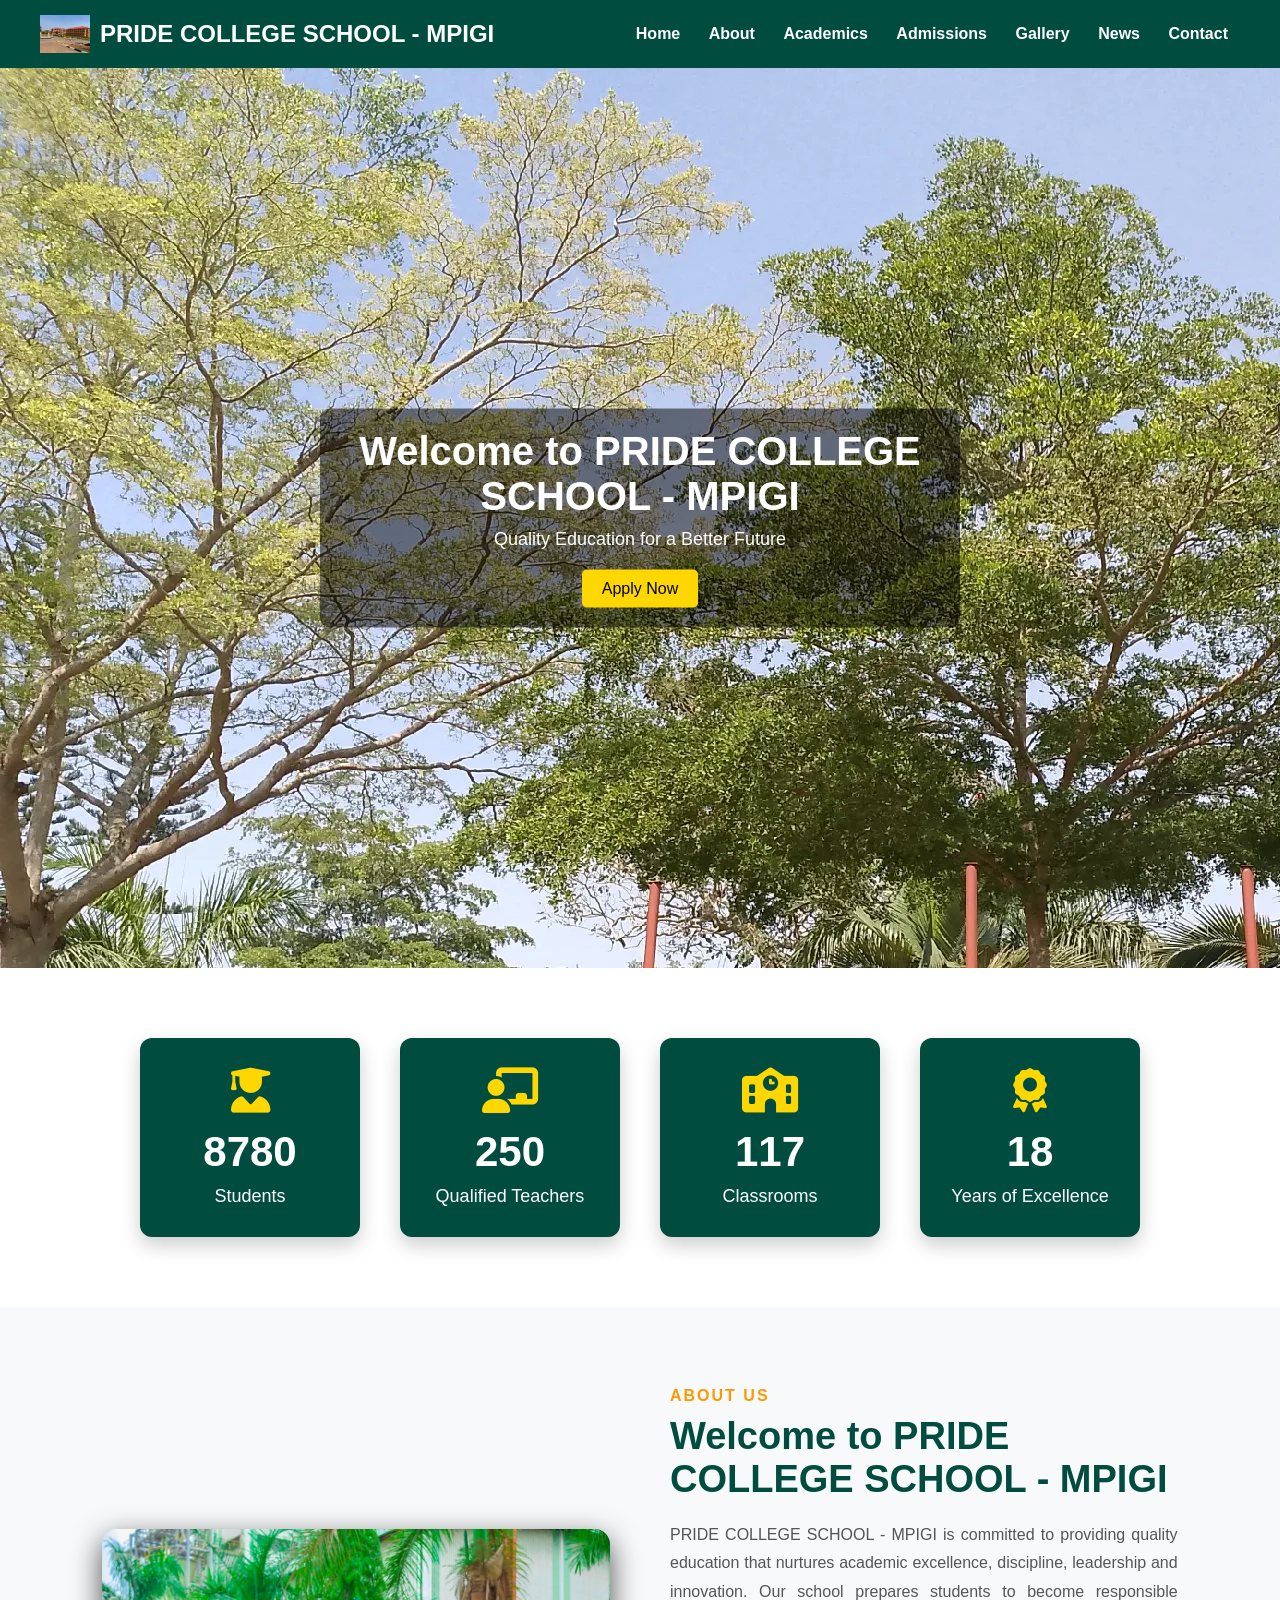
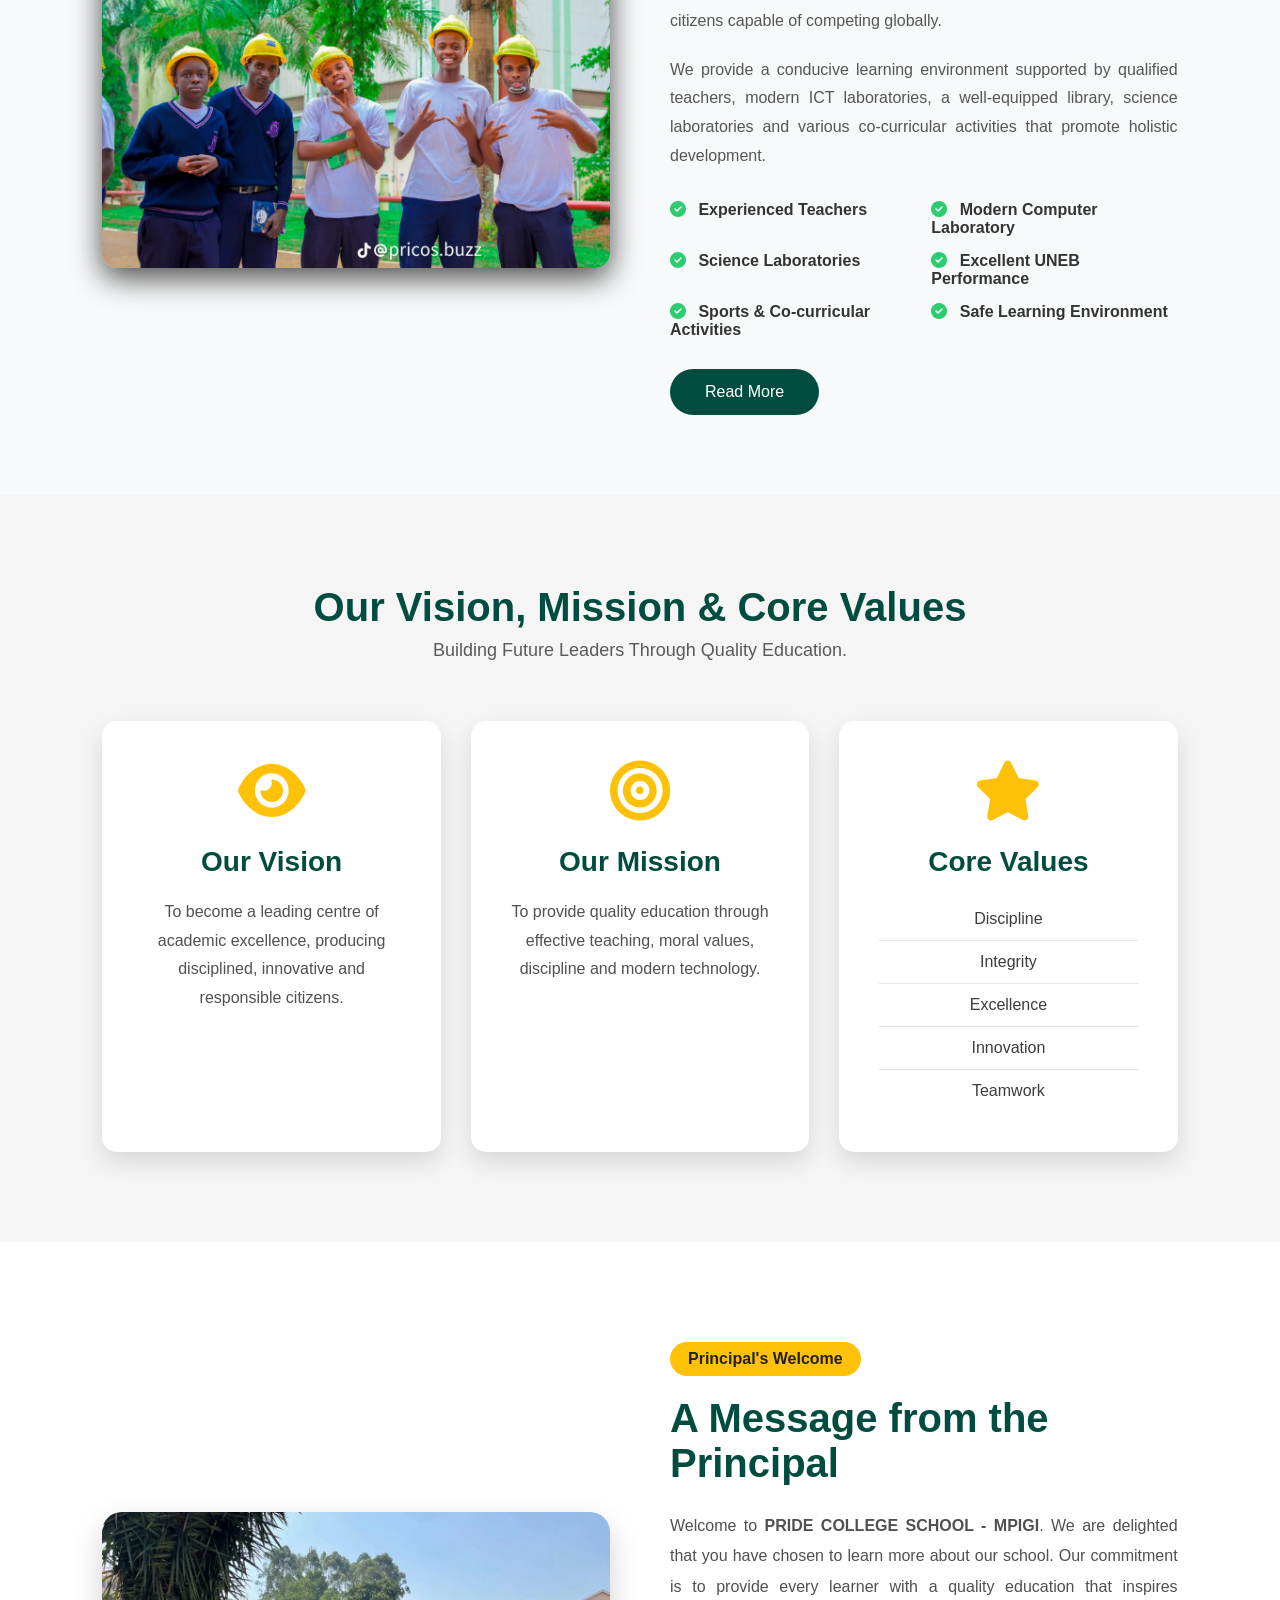
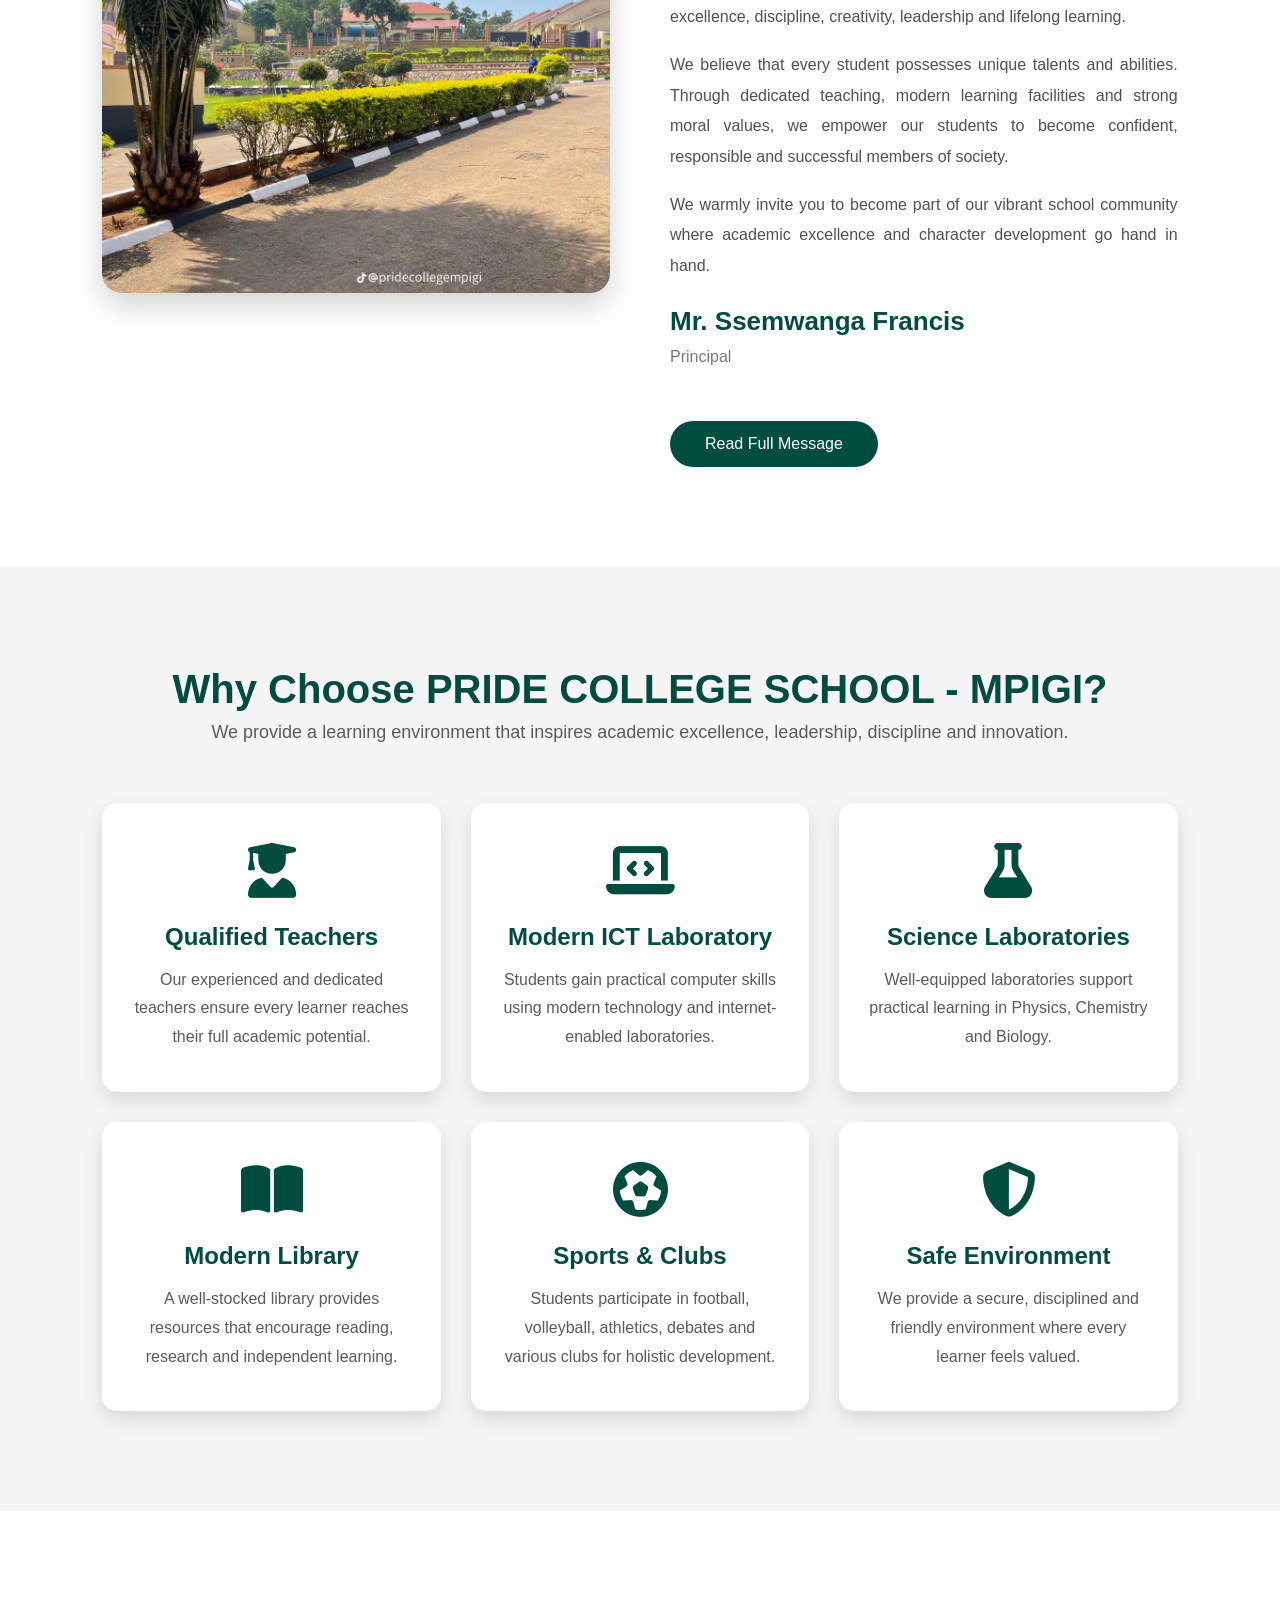
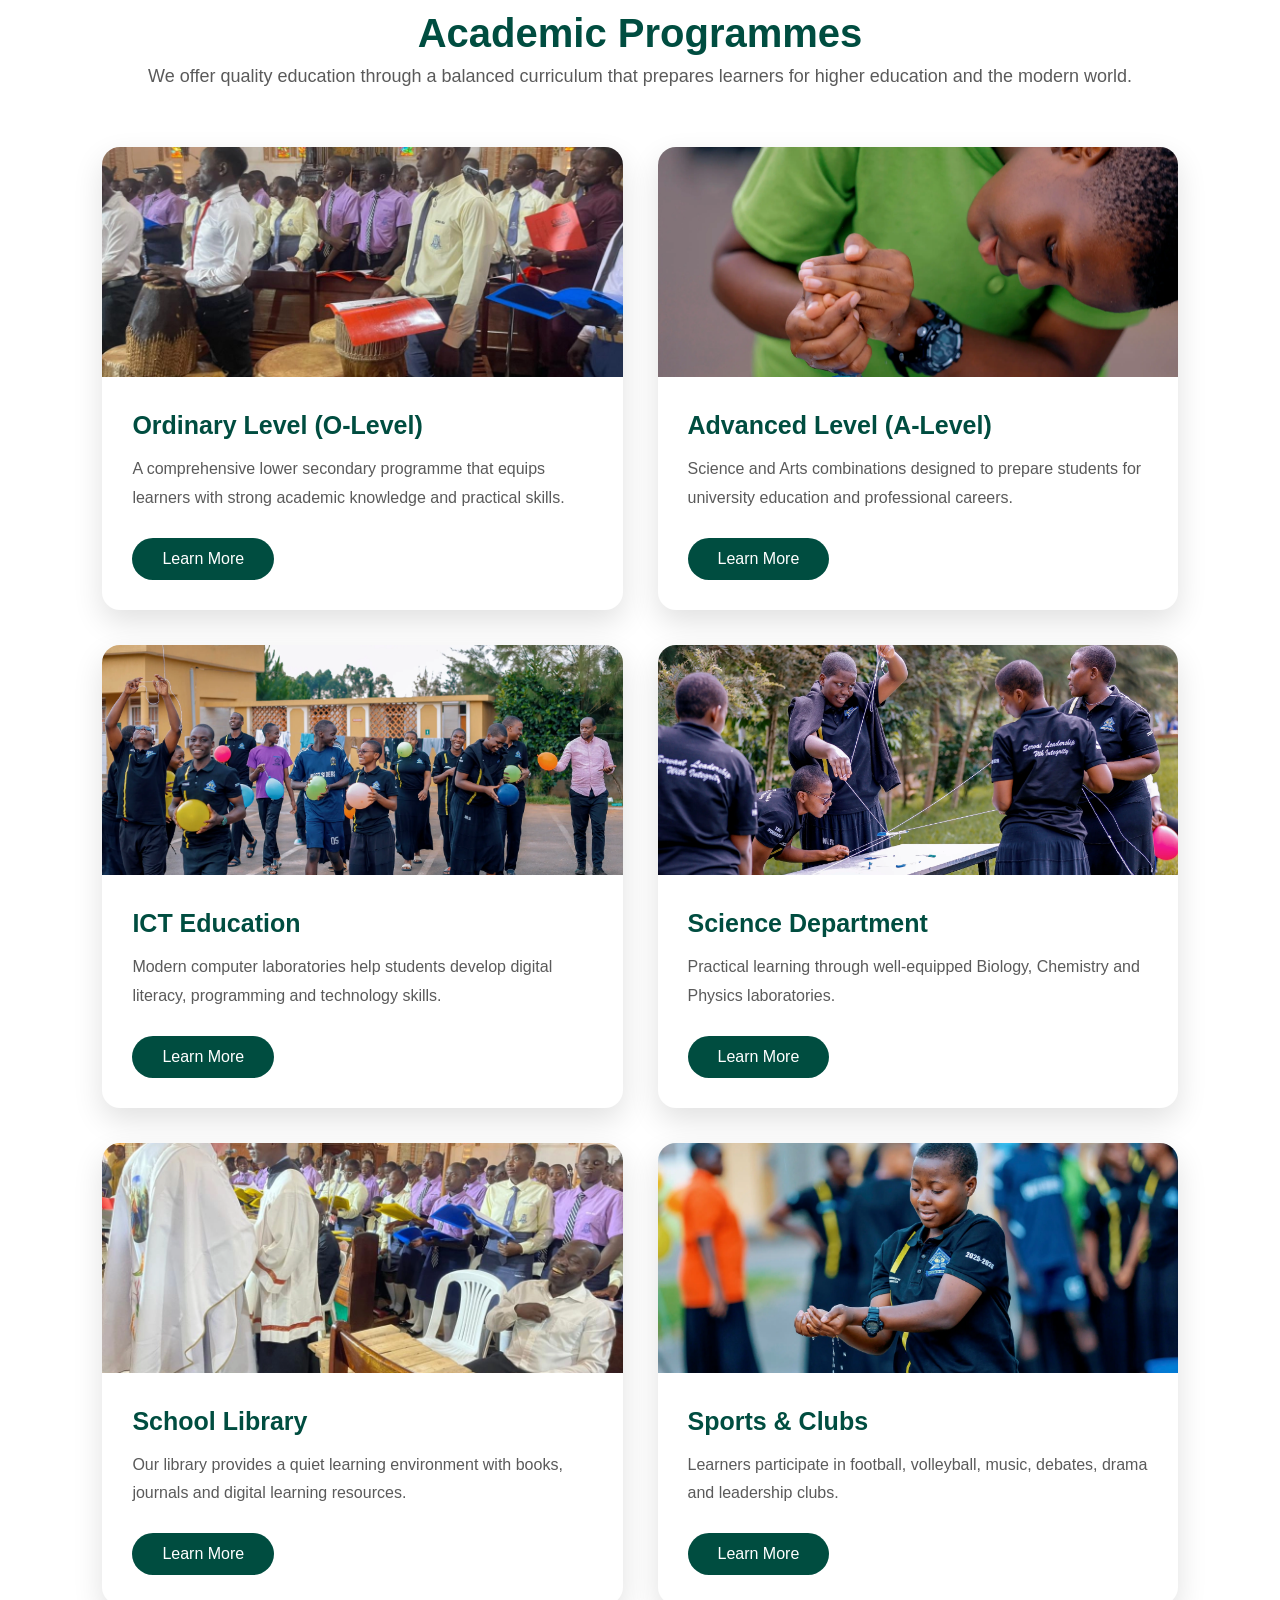
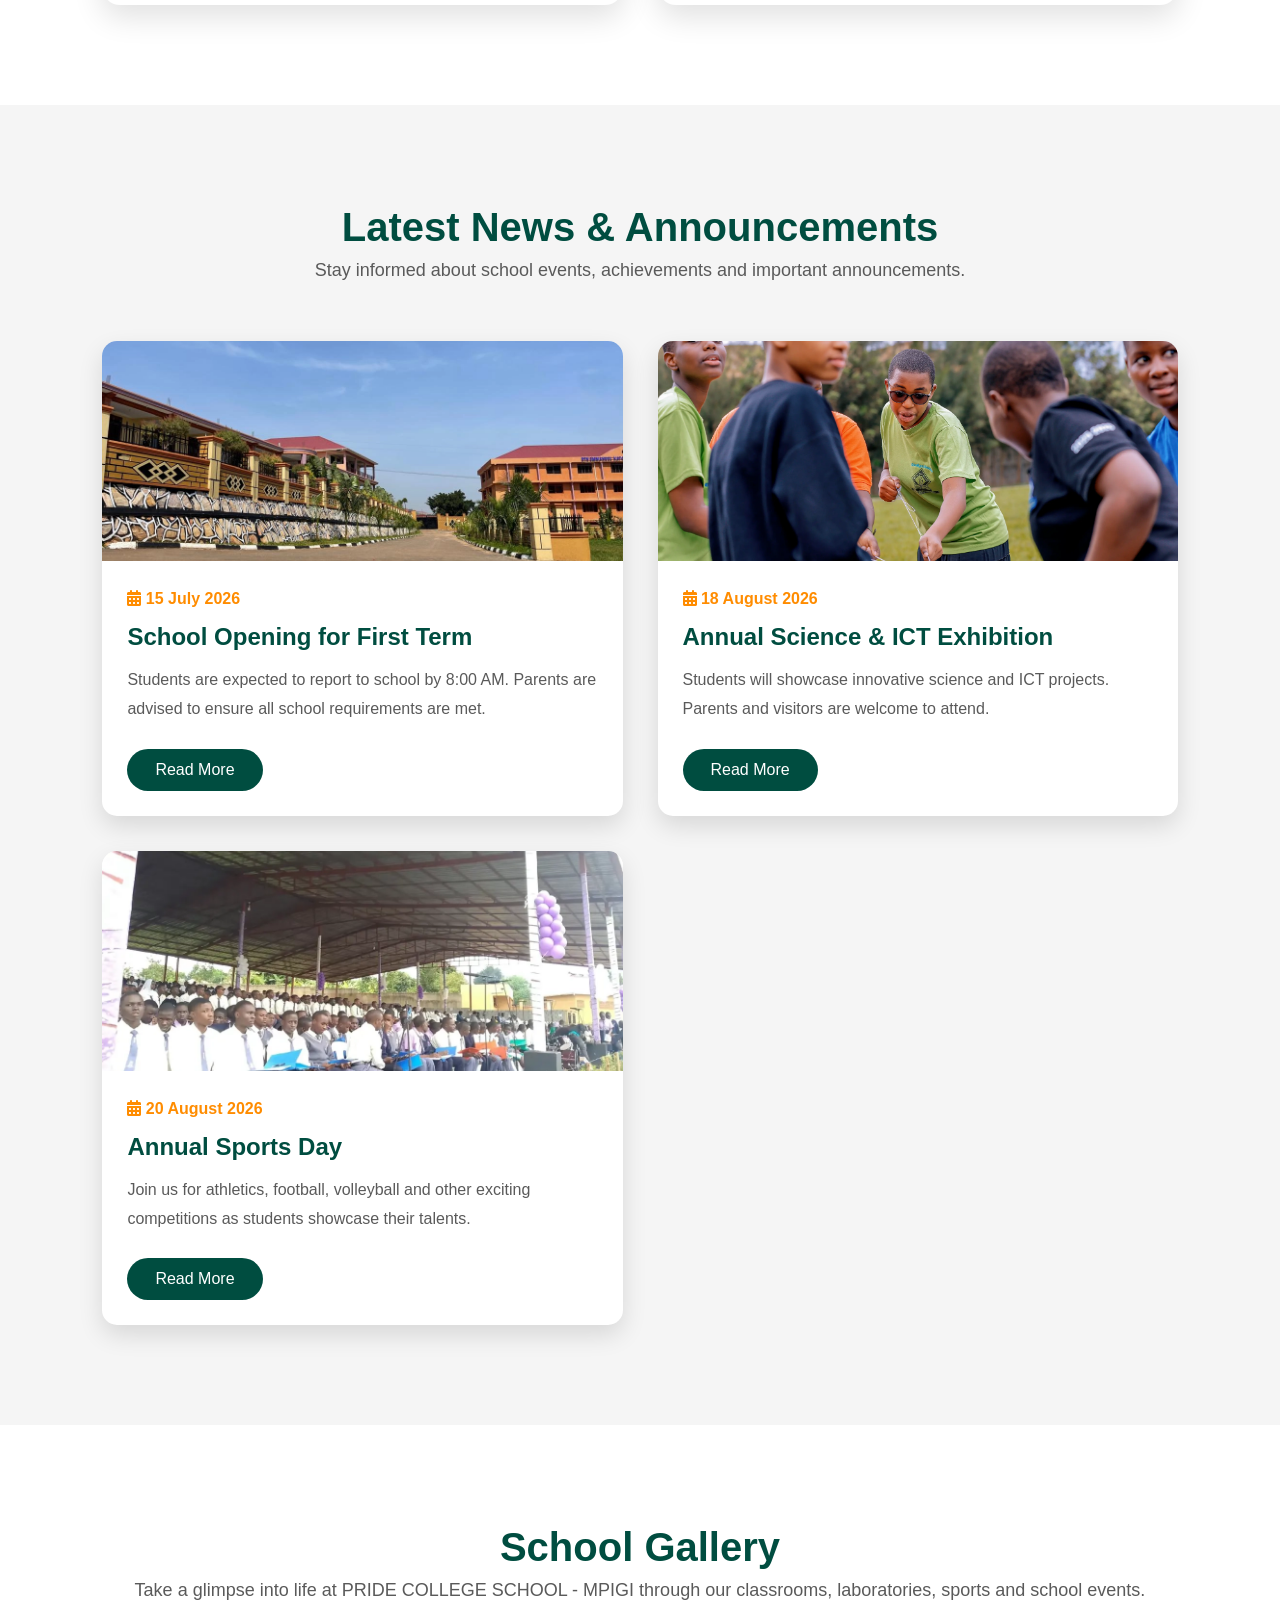
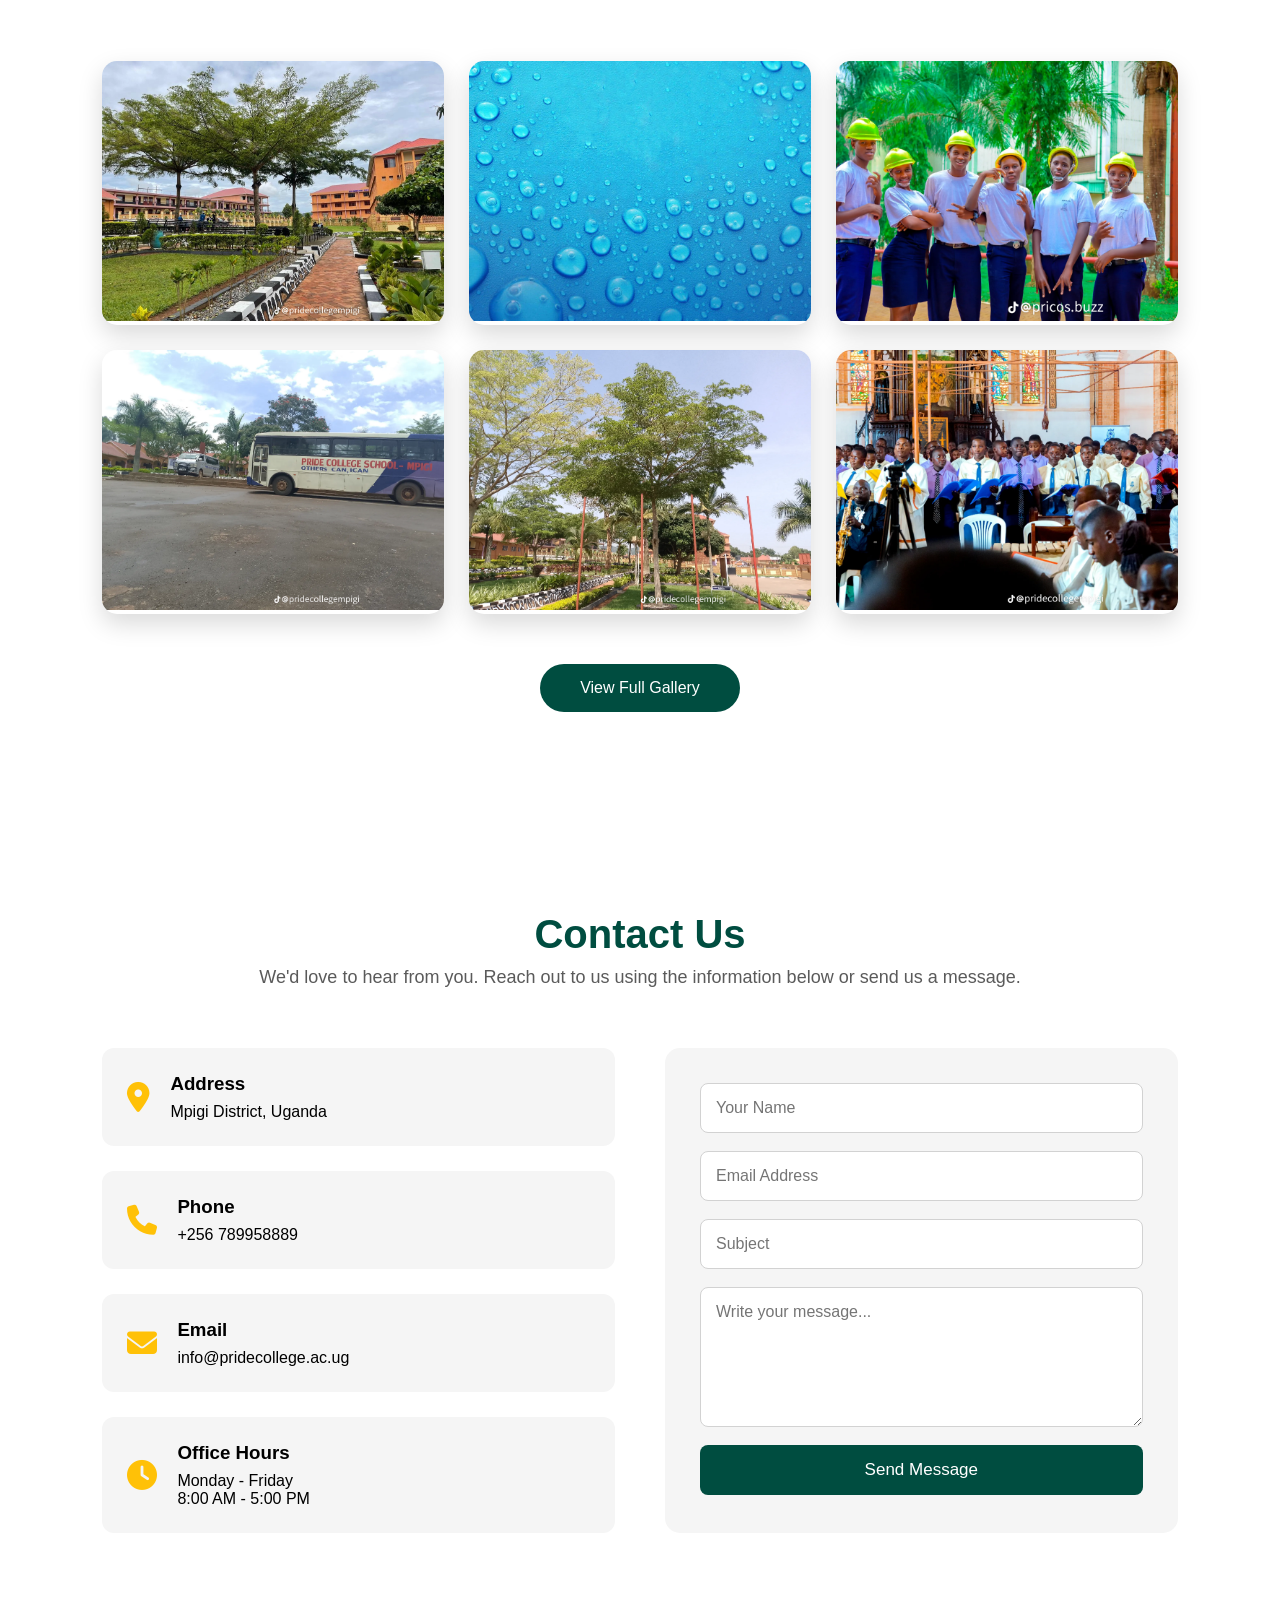
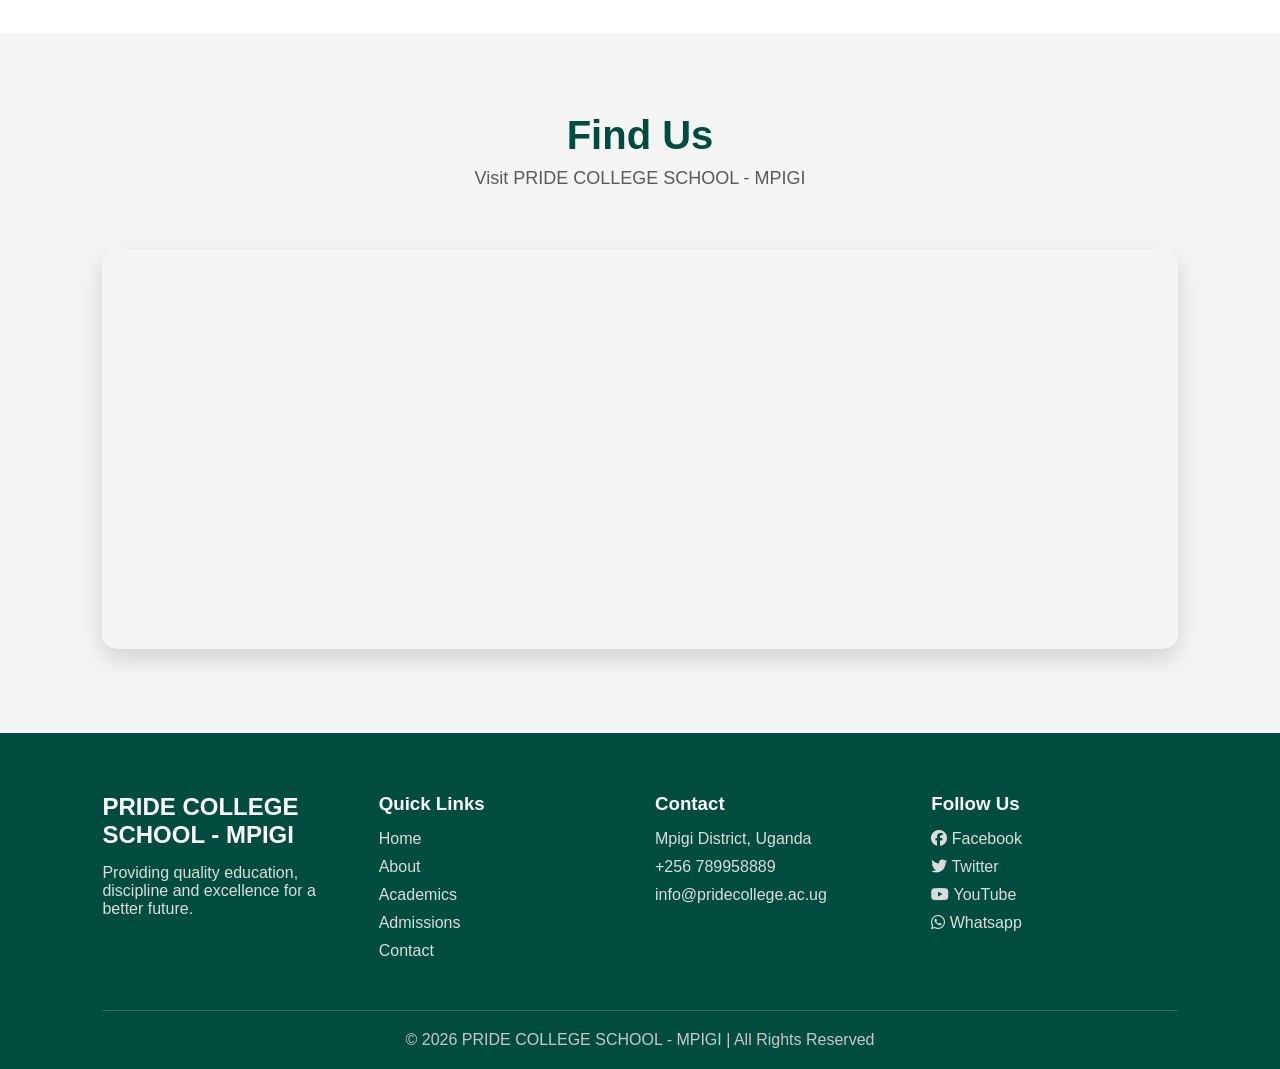
<file: index.html>
<!DOCTYPE html>
<html lang="en">
<head>
    <meta charset="UTF-8">
    <title>PRIDE COLLEGE SCHOOL - MPIGI</title>
    <meta name="viewport" content="width=device-width, initial-scale=1.0">

    <!-- CSS -->
    <link rel="stylesheet" href="style.css">
    

    <!-- Icons -->
    <link rel="stylesheet" href="https://cdnjs.cloudflare.com/ajax/libs/font-awesome/6.5.0/css/all.min.css">
</head>

<body>

<!-- ================= HEADER ================= -->
<header class="header" id="header">

    <div class="logo">
        <img src="photos/front.png" alt="School Logo">
        <h2>PRIDE COLLEGE SCHOOL - MPIGI</h2>
    </div>

    <nav class="navbar" id="navbar">
        <a href="index.html">Home</a>
        <a href="about.html">About</a>
        <a href="academics.html">Academics</a>
        <a href="Admission.html">Admissions</a>
        <a href="gallery.html">Gallery</a>
        <a href="news.html">News</a>
        <a href="contact.html">Contact</a>
    </nav>

    <!-- Mobile menu button -->
    <div class="menu-icon" onclick="toggleMenu()">
        <i class="fas fa-bars"></i>
    </div>

</header>
<!-- ================= HERO SECTION ================= -->
<section class="hero">

    <!-- Slide 1 -->
    <div class="slideshow">
        <img src="photos/trees.png" alt="School Image">
        <div class="overlay">
            
            <h1>Welcome to PRIDE COLLEGE SCHOOL - MPIGI</h1>
            <p>Quality Education for a Better Future</p>
            <a href="schoolform.html" class="btn">Apply Now</a>
        </div>
    </div>

    <!-- Slide 2 -->
    <div class="slide">
        <img src="photos/studens.png" alt="School Image">
        <div class="overlay">
            <div class="hide">
                <h1>Excellence in Academics</h1>
            <p>We Build Knowledge, Skills & Discipline</p>
            </div>
            
            <a href="academics.html" class="btn"></a>
        </div>
    </div>

    <!-- Slide 3 -->
    <div class="slide">
        <img src="photos/grounds.png" alt="School Image">
        <div class="overlay">
            <div class="hide">
                 <h1>Modern Learning Environment</h1>
            <p>ICT Labs, Library & Sports Facilities</p>
            </div>
           
            <a href="gallery.html" class="btn"></a>
        </div>
    </div>

</section>
<!-- ================= STATISTICS SECTION ================= -->

<section class="statistics">

    <div class="stat-box">
        <i class="fas fa-user-graduate"></i>
        <h2 class="counter" data-target="15000">8780</h2>
        <p>Students</p>
    </div>

    <div class="stat-box">
        <i class="fas fa-chalkboard-teacher"></i>
        <h2 class="counter" data-target="85">250</h2>
        <p>Qualified Teachers</p>
    </div>

    <div class="stat-box">
        <i class="fas fa-school"></i>
        <h2 class="counter" data-target="30">117</h2>
        <p>Classrooms</p>
    </div>

    <div class="stat-box">
        <i class="fas fa-award"></i>
        <h2 class="counter" data-target="25">18</h2>
        <p>Years of Excellence</p>
    </div>

</section>
<!-- ================= ABOUT US ================= -->

<section class="about" id="about">

    <div class="about-image">
        <img src="photos/events.png" alt="Pride College School">
    </div>

    <div class="about-content">

        <h4>ABOUT US</h4>

        <h2>Welcome to PRIDE COLLEGE SCHOOL - MPIGI</h2>

        <p>
            PRIDE COLLEGE SCHOOL - MPIGI is committed to providing quality
            education that nurtures academic excellence, discipline,
            leadership and innovation. Our school prepares students to
            become responsible citizens capable of competing globally.
        </p>

        <p>
            We provide a conducive learning environment supported by
            qualified teachers, modern ICT laboratories, a well-equipped
            library, science laboratories and various co-curricular
            activities that promote holistic development.
        </p>

        <div class="about-features">

            <div class="feature">
                <i class="fas fa-check-circle"></i>
                Experienced Teachers
            </div>

            <div class="feature">
                <i class="fas fa-check-circle"></i>
                Modern Computer Laboratory
            </div>

            <div class="feature">
                <i class="fas fa-check-circle"></i>
                Science Laboratories
            </div>

            <div class="feature">
                <i class="fas fa-check-circle"></i>
                Excellent UNEB Performance
            </div>

            <div class="feature">
                <i class="fas fa-check-circle"></i>
                Sports & Co-curricular Activities
            </div>

            <div class="feature">
                <i class="fas fa-check-circle"></i>
                Safe Learning Environment
            </div>

        </div>

        <a href="about.html" class="about-btn">
            Read More
        </a>

    </div>

</section>
<!-- ================= VISION MISSION ================= -->

<section class="vision-section">

    <div class="section-title">
        <h2>Our Vision, Mission & Core Values</h2>
        <p>Building Future Leaders Through Quality Education.</p>
    </div>

    <div class="vision-container">

        <div class="vision-card">

            <i class="fas fa-eye"></i>

            <h3>Our Vision</h3>

            <p>
                To become a leading centre of academic excellence,
                producing disciplined, innovative and responsible citizens.
            </p>

        </div>

        <div class="vision-card">

            <i class="fas fa-bullseye"></i>

            <h3>Our Mission</h3>

            <p>
                To provide quality education through effective teaching,
                moral values, discipline and modern technology.
            </p>

        </div>

        <div class="vision-card">

            <i class="fas fa-star"></i>

            <h3>Core Values</h3>

            <ul>
                <li>Discipline</li>
                <li>Integrity</li>
                <li>Excellence</li>
                <li>Innovation</li>
                <li>Teamwork</li>
            </ul>

        </div>

    </div>

</section>
<!--================ PRINCIPAL'S MESSAGE ================-->

<section class="principal">

    <div class="principal-image">

        <img src="photos/ways.png" alt="School Principal">

    </div>

    <div class="principal-content">

        <span class="section-tag">Principal's Welcome</span>

        <h2>A Message from the Principal</h2>

        <p>
            Welcome to <strong>PRIDE COLLEGE SCHOOL - MPIGI</strong>.
            We are delighted that you have chosen to learn more about our school.
            Our commitment is to provide every learner with a quality education
            that inspires excellence, discipline, creativity, leadership and
            lifelong learning.
        </p>

        <p>
            We believe that every student possesses unique talents and abilities.
            Through dedicated teaching, modern learning facilities and strong moral
            values, we empower our students to become confident, responsible and
            successful members of society.
        </p>

        <p>
            We warmly invite you to become part of our vibrant school community
            where academic excellence and character development go hand in hand.
        </p>

        <div class="principal-info">

            <h3>Mr. Ssemwanga Francis</h3>

            <p>Principal</p>

        </div>

        <a href="about.html" class="principal-btn">
            Read Full Message
        </a>

    </div>

</section>
<!--================ WHY CHOOSE US ================-->

<section class="why-us">

    <div class="section-title">

        <h2>Why Choose PRIDE COLLEGE SCHOOL - MPIGI?</h2>

        <p>
            We provide a learning environment that inspires academic excellence,
            leadership, discipline and innovation.
        </p>

    </div>

    <div class="why-container">

        <div class="why-card">

            <i class="fas fa-user-graduate"></i>

            <h3>Qualified Teachers</h3>

            <p>
                Our experienced and dedicated teachers ensure every learner
                reaches their full academic potential.
            </p>

        </div>

        <div class="why-card">

            <i class="fas fa-laptop-code"></i>

            <h3>Modern ICT Laboratory</h3>

            <p>
                Students gain practical computer skills using modern technology
                and internet-enabled laboratories.
            </p>

        </div>

        <div class="why-card">

            <i class="fas fa-flask"></i>

            <h3>Science Laboratories</h3>

            <p>
                Well-equipped laboratories support practical learning in Physics,
                Chemistry and Biology.
            </p>

        </div>

        <div class="why-card">

            <i class="fas fa-book-open"></i>

            <h3>Modern Library</h3>

            <p>
                A well-stocked library provides resources that encourage reading,
                research and independent learning.
            </p>

        </div>

        <div class="why-card">

            <i class="fas fa-futbol"></i>

            <h3>Sports & Clubs</h3>

            <p>
                Students participate in football, volleyball, athletics,
                debates and various clubs for holistic development.
            </p>

        </div>

        <div class="why-card">

            <i class="fas fa-shield-alt"></i>

            <h3>Safe Environment</h3>

            <p>
                We provide a secure, disciplined and friendly environment
                where every learner feels valued.
            </p>

        </div>

    </div>

</section>
<!--==============================
ACADEMIC PROGRAMMES
===============================-->

<section class="academics" id="academics">

    <div class="section-title">

        <h2>Academic Programmes</h2>

        <p>
            We offer quality education through a balanced curriculum that
            prepares learners for higher education and the modern world.
        </p>

    </div>

    <div class="academic-container">

        <!-- O-Level -->

        <div class="academic-card">

            <img src="photos/events8.png" alt="O Level">

            <div class="academic-content">

                <h3>Ordinary Level (O-Level)</h3>

                <p>
                    A comprehensive lower secondary programme that equips
                    learners with strong academic knowledge and practical skills.
                </p>

                <a href="academics.html" class="academic-btn">
                    Learn More
                </a>

            </div>

        </div>

        <!-- A-Level -->

        <div class="academic-card">

            <img src="photos/events7.png" alt="A Level">

            <div class="academic-content">

                <h3>Advanced Level (A-Level)</h3>

                <p>
                    Science and Arts combinations designed to prepare students
                    for university education and professional careers.
                </p>

                <a href="academics.html" class="academic-btn">
                    Learn More
                </a>

            </div>

        </div>

        <!-- ICT -->

        <div class="academic-card">

            <img src="photos/events5.png" alt="ICT LAB">

            <div class="academic-content">

                <h3>ICT Education</h3>

                <p>
                    Modern computer laboratories help students develop digital
                    literacy, programming and technology skills.
                </p>

                <a href="academics.html" class="academic-btn">
                    Learn More
                </a>

            </div>

        </div>

        <!-- Science -->

        <div class="academic-card">

            <img src="photos/events4.png" alt="Science">

            <div class="academic-content">

                <h3>Science Department</h3>

                <p>
                    Practical learning through well-equipped Biology,
                    Chemistry and Physics laboratories.
                </p>

                <a href="academics.html" class="academic-btn">
                    Learn More
                </a>

            </div>

        </div>

        <!-- Library -->

        <div class="academic-card">

            <img src="photos/events2.png" alt="Library">

            <div class="academic-content">

                <h3>School Library</h3>

                <p>
                    Our library provides a quiet learning environment with
                    books, journals and digital learning resources.
                </p>

                <a href="academics.html" class="academic-btn">
                    Learn More
                </a>

            </div>

        </div>

        <!-- Sports -->

        <div class="academic-card">

            <img src="photos/events3.png" alt="Sports">

            <div class="academic-content">

                <h3>Sports & Clubs</h3>

                <p>
                    Learners participate in football, volleyball, music,
                    debates, drama and leadership clubs.
                </p>

                <a href="academics.html" class="academic-btn">
                    Learn More
                </a>

            </div>

        </div>

    </div>

</section>
<!--==============================
LATEST NEWS & ANNOUNCEMENTS
===============================-->

<section class="news" id="news">

    <div class="section-title">

        <h2>Latest News & Announcements</h2>

        <p>
            Stay informed about school events, achievements and important announcements.
        </p>

    </div>

    <div class="news-container">

        <!-- News Card 1 -->

        <div class="news-card">

            <img src="photos/view.png" alt="School Opening">

            <div class="news-content">

                <span class="news-date">
                    <i class="fas fa-calendar-alt"></i>
                    15 July 2026
                </span>

                <h3>School Opening for First Term</h3>

                <p>
                    Students are expected to report to school by 8:00 AM.
                    Parents are advised to ensure all school requirements are met.
                </p>

                <a href="news.html" class="news-btn">
                    Read More
                </a>

            </div>

        </div>

        <!-- News Card 2 -->

        <div class="news-card">

            <img src="photos/events6.png" alt="Science Fair">

            <div class="news-content">

                <span class="news-date">
                    <i class="fas fa-calendar-alt"></i>
                    18 August 2026
                </span>

                <h3>Annual Science & ICT Exhibition</h3>

                <p>
                    Students will showcase innovative science and ICT projects.
                    Parents and visitors are welcome to attend.
                </p>

                <a href="news.html" class="news-btn">
                    Read More
                </a>

            </div>

        </div>

        <!-- News Card 3 -->

        <div class="news-card">

            <img src="photos/events1.png" alt="Sports Day">

            <div class="news-content">

                <span class="news-date">
                    <i class="fas fa-calendar-alt"></i>
                    20 August 2026
                </span>

                <h3>Annual Sports Day</h3>

                <p>
                    Join us for athletics, football, volleyball and other exciting
                    competitions as students showcase their talents.
                </p>

                <a href="news.html" class="news-btn">
                    Read More
                </a>

            </div>

        </div>

    </div>

</section>
<!--==============================
PHOTO GALLERY
===============================-->

<section class="gallery" id="gallery">

    <div class="section-title">

        <h2>School Gallery</h2>

        <p>
            Take a glimpse into life at PRIDE COLLEGE SCHOOL - MPIGI through our
            classrooms, laboratories, sports and school events.
        </p>

    </div>

    <div class="gallery-container">

        <div class="gallery-item">
            <img src="photos/grounds.png" alt="School Building">
            <div class="gallery-overlay">
                <h3>School Campus</h3>
            </div>
        </div>

        <div class="gallery-item">
            <img src="photos/Title (3).jpg" alt="Computer Lab">
            <div class="gallery-overlay">
                <h3>ICT Laboratory</h3>
            </div>
        </div>

        <div class="gallery-item">
            <img src="photos/studens.png" alt="Library">
            <div class="gallery-overlay">
                <h3>School Library</h3>
            </div>
        </div>

        <div class="gallery-item">
            <img src="photos/schoolbus.png" alt="Science Lab">
            <div class="gallery-overlay">
                <h3>Science Laboratory</h3>
            </div>
        </div>

        <div class="gallery-item">
            <img src="photos/trees.png" alt="Sports">
            <div class="gallery-overlay">
                <h3>Sports Activities</h3>
            </div>
        </div>

        <div class="gallery-item">
            <img src="photos/party.png" alt="Graduation">
            <div class="gallery-overlay">
                <h3>School Events</h3>
            </div>
        </div>

    </div>

    <div class="gallery-button">

        <a href="gallery.html" class="gallery-btn">

            View Full Gallery

        </a>

    </div>

</section>
<!--==============================
CONTACT US
===============================-->

<section class="contact">

    <div class="section-title">

        <h2>Contact Us</h2>

        <p>
            We'd love to hear from you. Reach out to us using the information
            below or send us a message.
        </p>

    </div>

    <div class="contact-container">

        <!-- Contact Information -->

        <div class="contact-info">

            <div class="info-box">
                <i class="fas fa-map-marker-alt"></i>

                <div>
                    <h3>Address</h3>
                    <p>Mpigi District, Uganda</p>
                </div>
            </div>

            <div class="info-box">
                <i class="fas fa-phone"></i>

                <div>
                    <h3>Phone</h3>
                    <p>+256 789958889</p>
                </div>
            </div>

            <div class="info-box">
                <i class="fas fa-envelope"></i>

                <div>
                    <h3>Email</h3>
                    <p>info@pridecollege.ac.ug</p>
                </div>
            </div>

            <div class="info-box">
                <i class="fas fa-clock"></i>

                <div>
                    <h3>Office Hours</h3>
                    <p>Monday - Friday<br>8:00 AM - 5:00 PM</p>
                </div>
            </div>

        </div>

        <!-- Contact Form -->

        <div class="contact-form">

            <form>

                <input type="text" placeholder="Your Name" required>

                <input type="email" placeholder="Email Address" required>

                <input type="text" placeholder="Subject">

                <textarea rows="6" placeholder="Write your message..."></textarea>

                <button type="submit">Send Message</button>

            </form>

        </div>

    </div>

</section>
<!--==============================
GOOGLE MAP
===============================-->

<section class="map">

    <div class="section-title">

        <h2>Find Us</h2>

        <p>Visit PRIDE COLLEGE SCHOOL - MPIGI</p>

    </div>

    <iframe
        src="https://www.google.com/maps/embed?pb=!1m18!1m12!1m3!1d3989.75870783712!2d32.52650987396605!3d0.313206164032819!2m3!1f0!2f0!3f0!3m2!1i1024!2i768!4f13.1!3m3!1m2!1s0x177da3a15852eb3d%3A0xddc4ecd76e35799c!2sPride%20College%20School-Mpigi!5e0!3m2!1sen!2sug!4v1783284515322!5m2!1sen!2sug" 
        width="100%"
        height="400"
        style="border:0;"
        allowfullscreen=""
        loading="lazy">
        
    </iframe>
    
</section>
<!--==============================
FOOTER
===============================-->

<footer class="footer">

    <div class="footer-container">

        <div class="footer-box">

            <h2>PRIDE COLLEGE SCHOOL - MPIGI</h2>

            <p>
                Providing quality education, discipline and excellence
                for a better future.
            </p>

        </div>

        <div class="footer-box">

            <h3>Quick Links</h3>

            <a href="index.html">Home</a>
            <a href="about.html">About</a>
            <a href="academics.html">Academics</a>
            <a href="admission.html">Admissions</a>
            <a href="contact.html">Contact</a>

        </div>

        <div class="footer-box">

            <h3>Contact</h3>

            <p>Mpigi District, Uganda</p>
            <p>+256 789958889</p>
            <p>info@pridecollege.ac.ug</p>

        </div>

        <div class="footer-box">

            <h3>Follow Us</h3>

            <p><i class="fab fa-facebook"></i> Facebook</p>
            <p><i class="fab fa-twitter"></i> Twitter</p>
            <p><i class="fab fa-youtube"></i> YouTube</p>
            <p><i class="fab fa-whatsapp"></i> Whatsapp</p>

        </div>

    </div>

    <div class="footer-bottom" id="footer">

        <p>
            © 2026 PRIDE COLLEGE SCHOOL - MPIGI | All Rights Reserved
        </p>

    </div>

</footer>

<script></script>
</body>
</html>
</file>
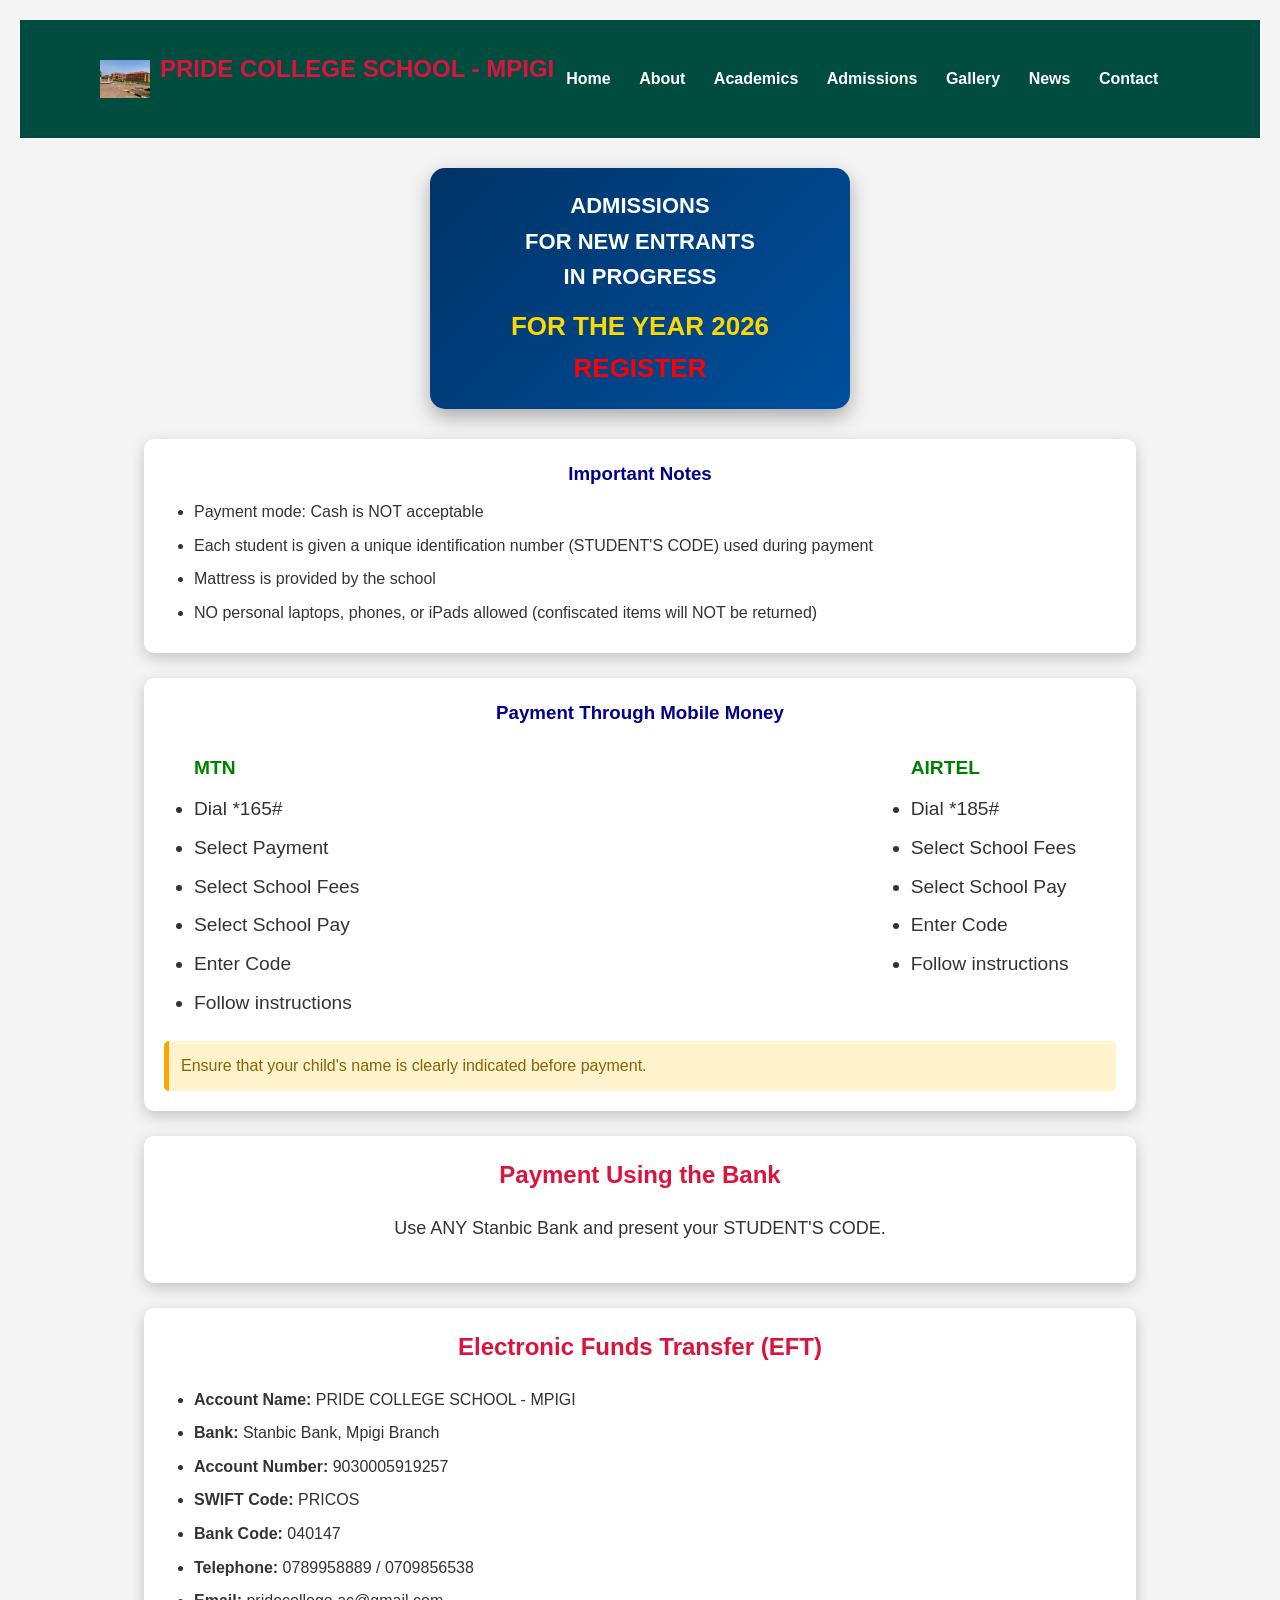
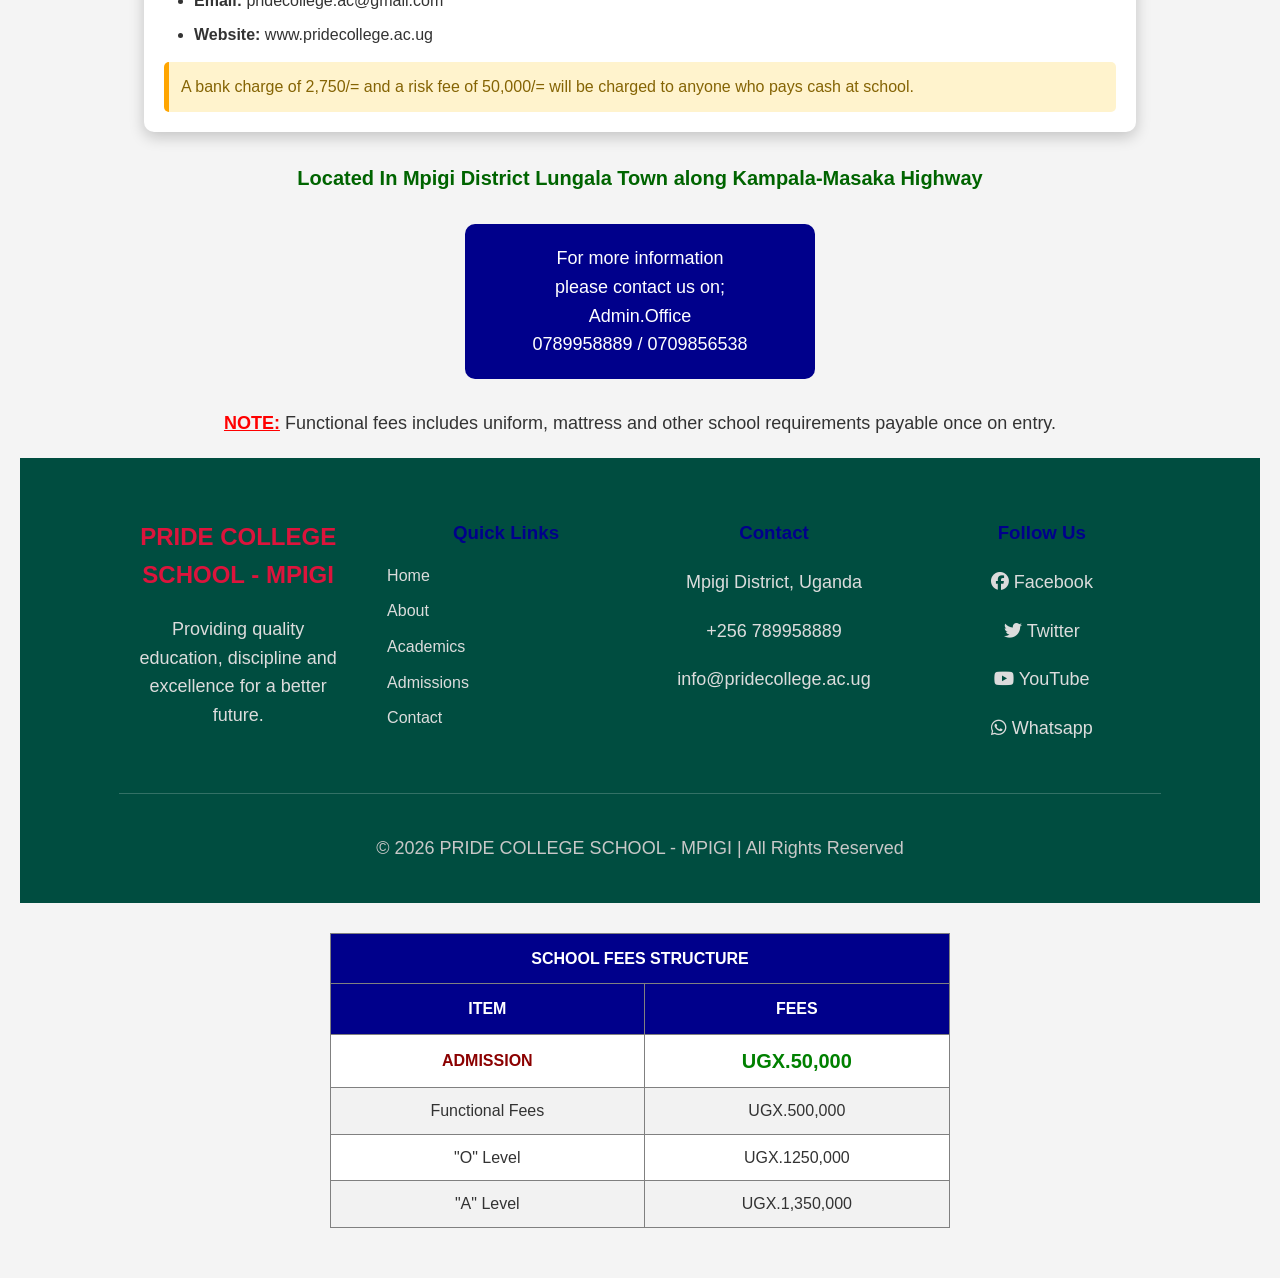
<file: Admission.html>
<!DOCTYPE html>
<html lang="en">
<head> 
    <meta charset="UTF-8">
    <meta name="viewport" content="width=device-width, initial-scale=1.0">
     
    
    <title>Academics</title>
     <link rel ="stylesheet" href="Academics.css">
     
   <script>
    
   </script>
</head>
<body> 

<div class ="header" id="header"></div>
<p class ="admission"> ADMISSIONS<br> FOR NEW ENTRANTS <br> IN PROGRESS<span>FOR THE YEAR 2026 <br> <a class="register" href="schoolform.html">REGISTER</a> </span> </p>


<table border="1" style="width:50%">
    <thead>
  <tr>
    <th colspan="2">SCHOOL FEES STRUCTURE</th>
    </thead>
    <thead>
<div class="headings">
        <tr>
            <th>ITEM</th>
            <th>FEES</th>
        </tr>
</div>

    </thead>
    <tbody>
        <tr>
            <td class="amk">ADMISSION</td>
            <td class="amk" id="SHS">UGX.50,000</td>
        </tr>

        <tr>
            <td>Functional Fees</td>
            <td>UGX.500,000</td>
        </tr>

        <tr>
            <td>"O" Level</td>
            <td>UGX.1250,000</td>
        </tr>

        <tr>
            <td>"A" Level</td>
            <td>UGX.1,350,000</td>
        </tr>        
    </tbody>
    

    
    
<div class="section">
  <h3>Important Notes</h3>
  <ul>
    <li>Payment mode: Cash is NOT acceptable</li>
    <li>Each student is given a unique identification number (STUDENT'S CODE) used during payment</li>
    <li>Mattress is provided by the school</li>
    <li>NO personal laptops, phones, or iPads allowed (confiscated items will NOT be returned)</li>
  </ul>
</div>

<!-- MOBILE MONEY -->
<div class="section">
  <h3>Payment Through Mobile Money</h3>
  <div class="pay">
    <div class="mtn">
          <h4>MTN</h4>
    <ul>
      <li>Dial *165#</li>
      <li>Select Payment</li>
      <li>Select School Fees</li>
      <li>Select School Pay</li>
      <li>Enter Code</li>
      <li>Follow instructions</li>
    </ul>
    </div>
  
     <div class="airtel">
       <h4>AIRTEL</h4>
  <ul>
    <li>Dial *185#</li>
    <li>Select School Fees</li>
    <li>Select School Pay</li>
    <li>Enter Code</li>
    <li>Follow instructions</li>
  </ul>
     </div>
 
  </div>
  
 
  <div class="note">
    Ensure that your child's name is clearly indicated before payment.
  </div>
</div>

<!-- BANK PAYMENT -->
<div class="section">
  <h2>Payment Using the Bank</h2>
  <p>Use ANY Stanbic Bank and present your STUDENT'S CODE.</p>
</div>

<!-- EFT -->
<div class="section">
  <h2>Electronic Funds Transfer (EFT)</h2>
  <ul>
    <li><strong>Account Name:</strong> PRIDE COLLEGE SCHOOL - MPIGI</li>
    <li><strong>Bank:</strong> Stanbic Bank, Mpigi Branch</li>
    <li><strong>Account Number:</strong> 9030005919257</li>
    <li><strong>SWIFT Code:</strong> PRICOS</li>
    <li><strong>Bank Code:</strong> 040147</li>
    <li><strong>Telephone:</strong> 0789958889 / 0709856538</li>
    <li><strong>Email:</strong> pridecollege.ac@gmail.com</li>
    <li><strong>Website:</strong> www.pridecollege.ac.ug</li>
  </ul>

  <div class="note">
    A bank charge of 2,750/= and a risk fee of 50,000/= will be charged to anyone who pays cash at school.
  </div>
</div>

<p class="location"> Located In Mpigi District Lungala Town along Kampala-Masaka Highway</p>
<p class="contact-info">For more information <br>please contact us on; <br> Admin.Office<br> 0789958889 / 0709856538</p>
 <p><u>NOTE:</u> Functional fees includes uniform, mattress and other school requirements payable once on entry.</p>
 <div id="footer"></div>
 <script src="school.js" defer></script>
</body>
</html>
</file>
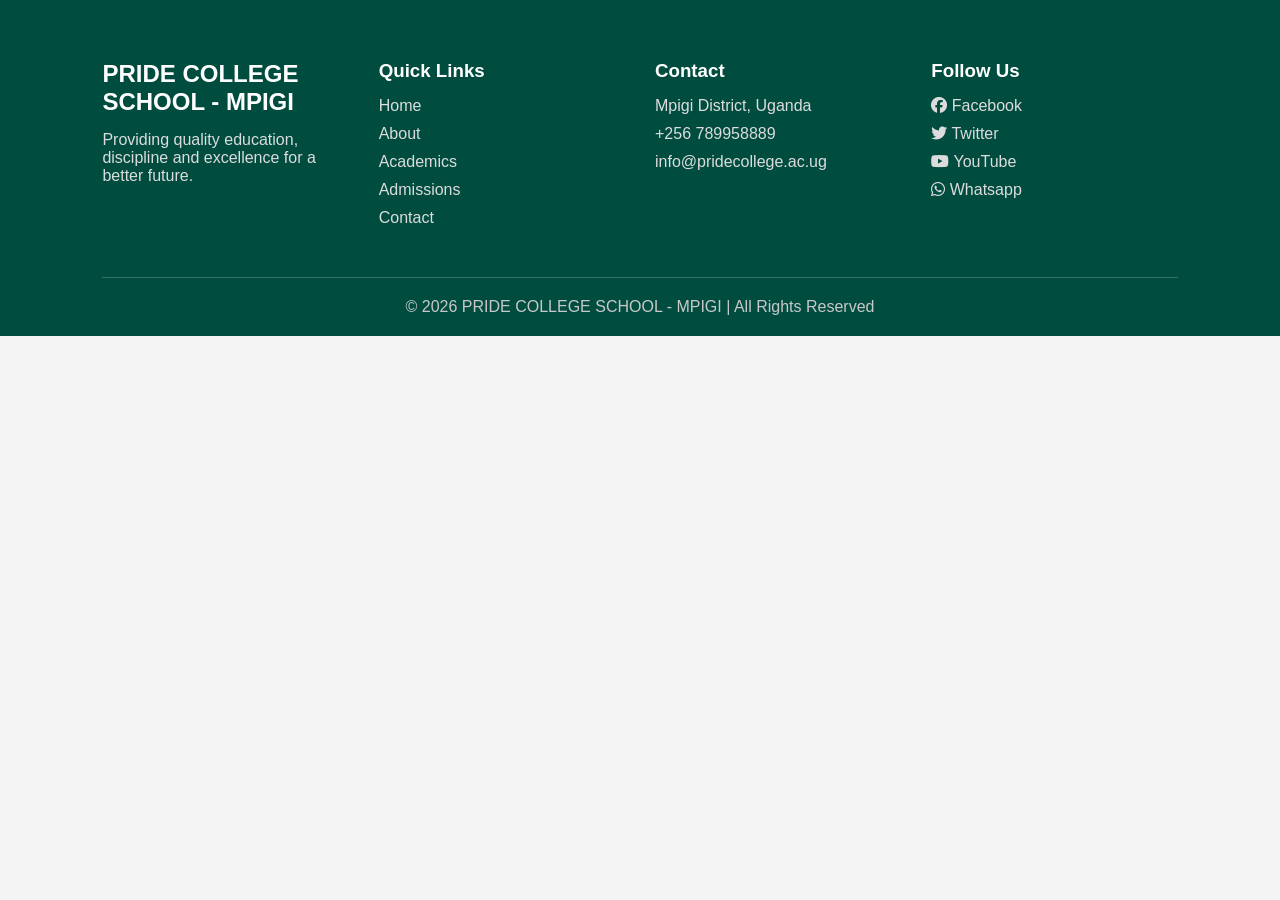
<file: footer.html>
<!DOCTYPE html>
<html lang="en">
<head>
    <meta charset="UTF-8">
    <title>PRIDE COLLEGE SCHOOL - MPIGI</title>
    <meta name="viewport" content="width=device-width, initial-scale=1.0">

    <!-- CSS -->
    <link rel="stylesheet" href="style.css">
    

    <!-- Icons -->
    <link rel="stylesheet" href="https://cdnjs.cloudflare.com/ajax/libs/font-awesome/6.5.0/css/all.min.css">
</head>

<body>
    <footer class="footer">

    <div class="footer-container">

        <div class="footer-box">

            <h2>PRIDE COLLEGE SCHOOL - MPIGI</h2>

            <p>
                Providing quality education, discipline and excellence
                for a better future.
            </p>

        </div>

        <div class="footer-box">

            <h3>Quick Links</h3>

            <a href="index.html">Home</a>
            <a href="about.html">About</a>
            <a href="academics.html">Academics</a>
            <a href="admissions.html">Admissions</a>
            <a href="contact.html">Contact</a>

        </div>

        <div class="footer-box">

            <h3>Contact</h3>

            <p>Mpigi District, Uganda</p>
            <p>+256 789958889</p>
            <p>info@pridecollege.ac.ug</p>

        </div>

        <div class="footer-box">

            <h3>Follow Us</h3>

            <p><i class="fab fa-facebook"></i> Facebook</p>
            <p><i class="fab fa-twitter"></i> Twitter</p>
            <p><i class="fab fa-youtube"></i> YouTube</p>
            <p><i class="fab fa-whatsapp"></i> Whatsapp</p>

        </div>

    </div>

    <div class="footer-bottom" id="footer">

        <p>
            © 2026 PRIDE COLLEGE SCHOOL - MPIGI | All Rights Reserved
        </p>

    </div>

</footer>
</body>
</html>
</file>
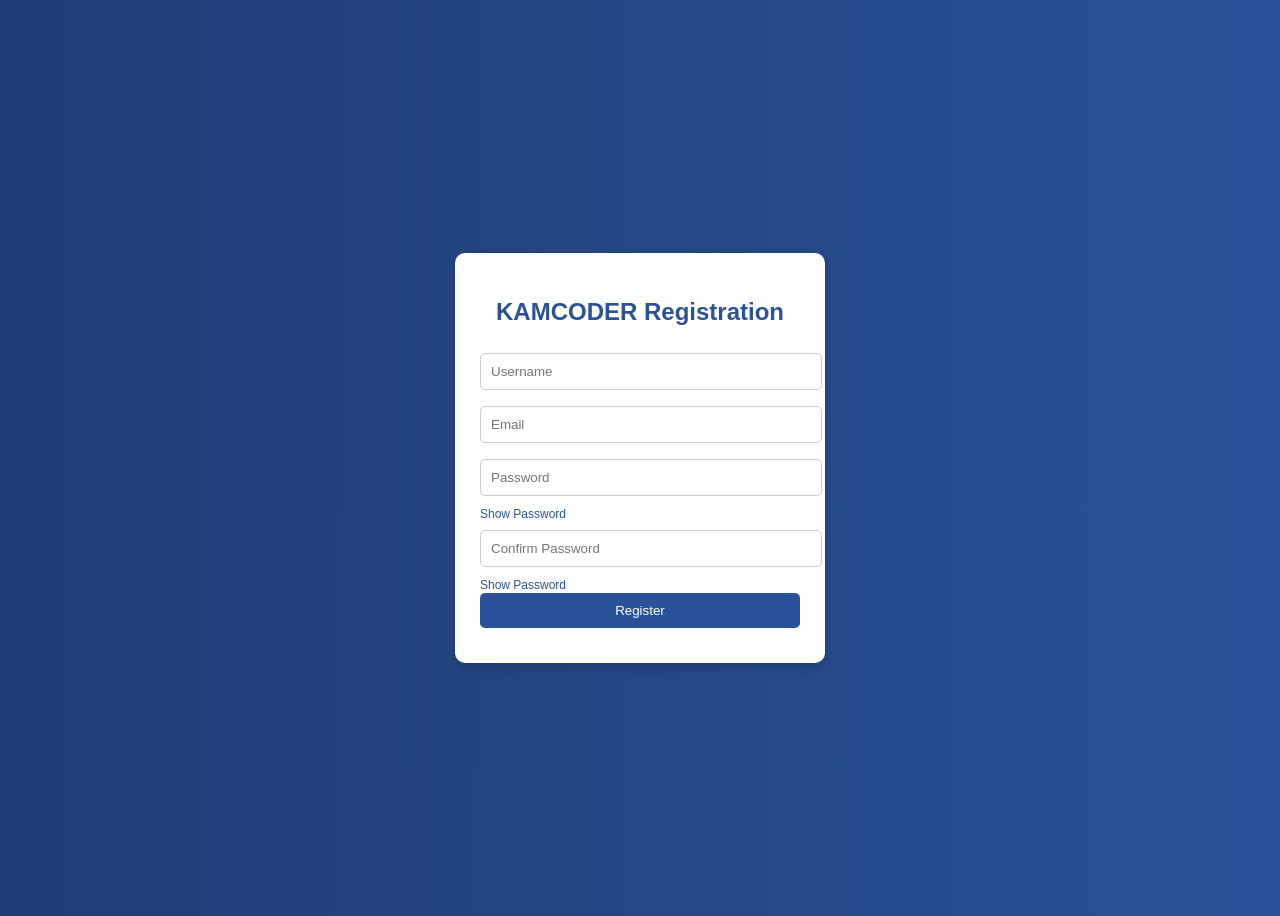
<file: registration.html>
<!DOCTYPE html>
<html lang="en">
<head>
    <meta charset="UTF-8">
    <meta name="viewport" content="width=device-width, initial-scale=1.0">
    <title>KAMCODER Registration</title>

    <style>
        body {
            font-family: Arial, sans-serif;
            background: linear-gradient(to right, #1e3c72, #2a5298);
            display: flex;
            justify-content: center;
            align-items: center;
            height: 100vh;
        }

        .container {
            background: white;
            padding: 25px;
            border-radius: 10px;
            width: 320px;
            box-shadow: 0 4px 10px rgba(0,0,0,0.2);
        }

        h2 {
            text-align: center;
            color: #2a5298;
        }

        input {
            width: 100%;
            padding: 10px;
            margin: 8px 0;
            border-radius: 5px;
            border: 1px solid #ccc;
        }

        button {
            width: 100%;
            padding: 10px;
            background: #2a5298;
            color: white;
            border: none;
            border-radius: 5px;
            cursor: pointer;
        }

        button:hover {
            background: #1e3c72;
        }

        .toggle {
            cursor: pointer;
            font-size: 12px;
            color: #2a5298;
        }

        .error {
            color: red;
            font-size: 12px;
        }

        .success {
            color: green;
            text-align: center;
            margin-top: 10px;
        }
    </style>
</head>
<body>

<div class="container">
    <h2>KAMCODER Registration</h2>

    <form id="registerForm">
        <input type="text" id="username" placeholder="Username">
        <div class="error" id="userError"></div>

        <input type="email" id="email" placeholder="Email">
        <div class="error" id="emailError"></div>

        <input type="password" id="password" placeholder="Password">
        <span class="toggle" onclick="togglePassword('password')">Show Password</span>
        <div class="error" id="passError"></div>

        <input type="password" id="confirmPassword" placeholder="Confirm Password">
        <span class="toggle" onclick="togglePassword('confirmPassword')">Show Password</span>
        <div class="error" id="confirmError"></div>

        <button type="submit">Register</button>
    </form>

    <div class="success" id="successMsg"></div>
</div>

<script>
    function togglePassword(id) {
        let field = document.getElementById(id);
        field.type = field.type === "password" ? "text" : "password";
    }

    document.getElementById("registerForm").addEventListener("4submit", function(e) {
        e.preventDefault();

        let username = document.getElementById("username").value.trim();
        let email = document.getElementById("email").value.trim();
        let password = document.getElementById("password").value;
        let confirmPassword = document.getElementById("confirmPassword").value;

        let valid = true;

        // Clear previous errors
        document.getElementById("userError").innerText = "";
        document.getElementById("emailError").innerText = "";
        document.getElementById("passError").innerText = "";
        document.getElementById("confirmError").innerText = "";
        document.getElementById("successMsg").innerText = "";

        // Username validation
        if (username === "") {
            document.getElementById("userError").innerText = "Username is required";
            valid = false;
        }

        // Email validation
        if (email === "" || !email.includes("@")) {
            document.getElementById("emailError").innerText = "Valid email required";
            valid = false;
        }

        // Password validation
        if (password.length < 6) {
            document.getElementById("passError").innerText = "Password must be at least 6 characters";
            valid = false;
        }

        // Confirm password
        if (password !== confirmPassword) {
            document.getElementById("confirmError").innerText = "Passwords do not match";
            valid = false;
        }

        // Success
        if (valid) {
            document.getElementById("successMsg").innerText = "Registration Successful!";
        }
    });
</script>

</body>
</html>
</file>
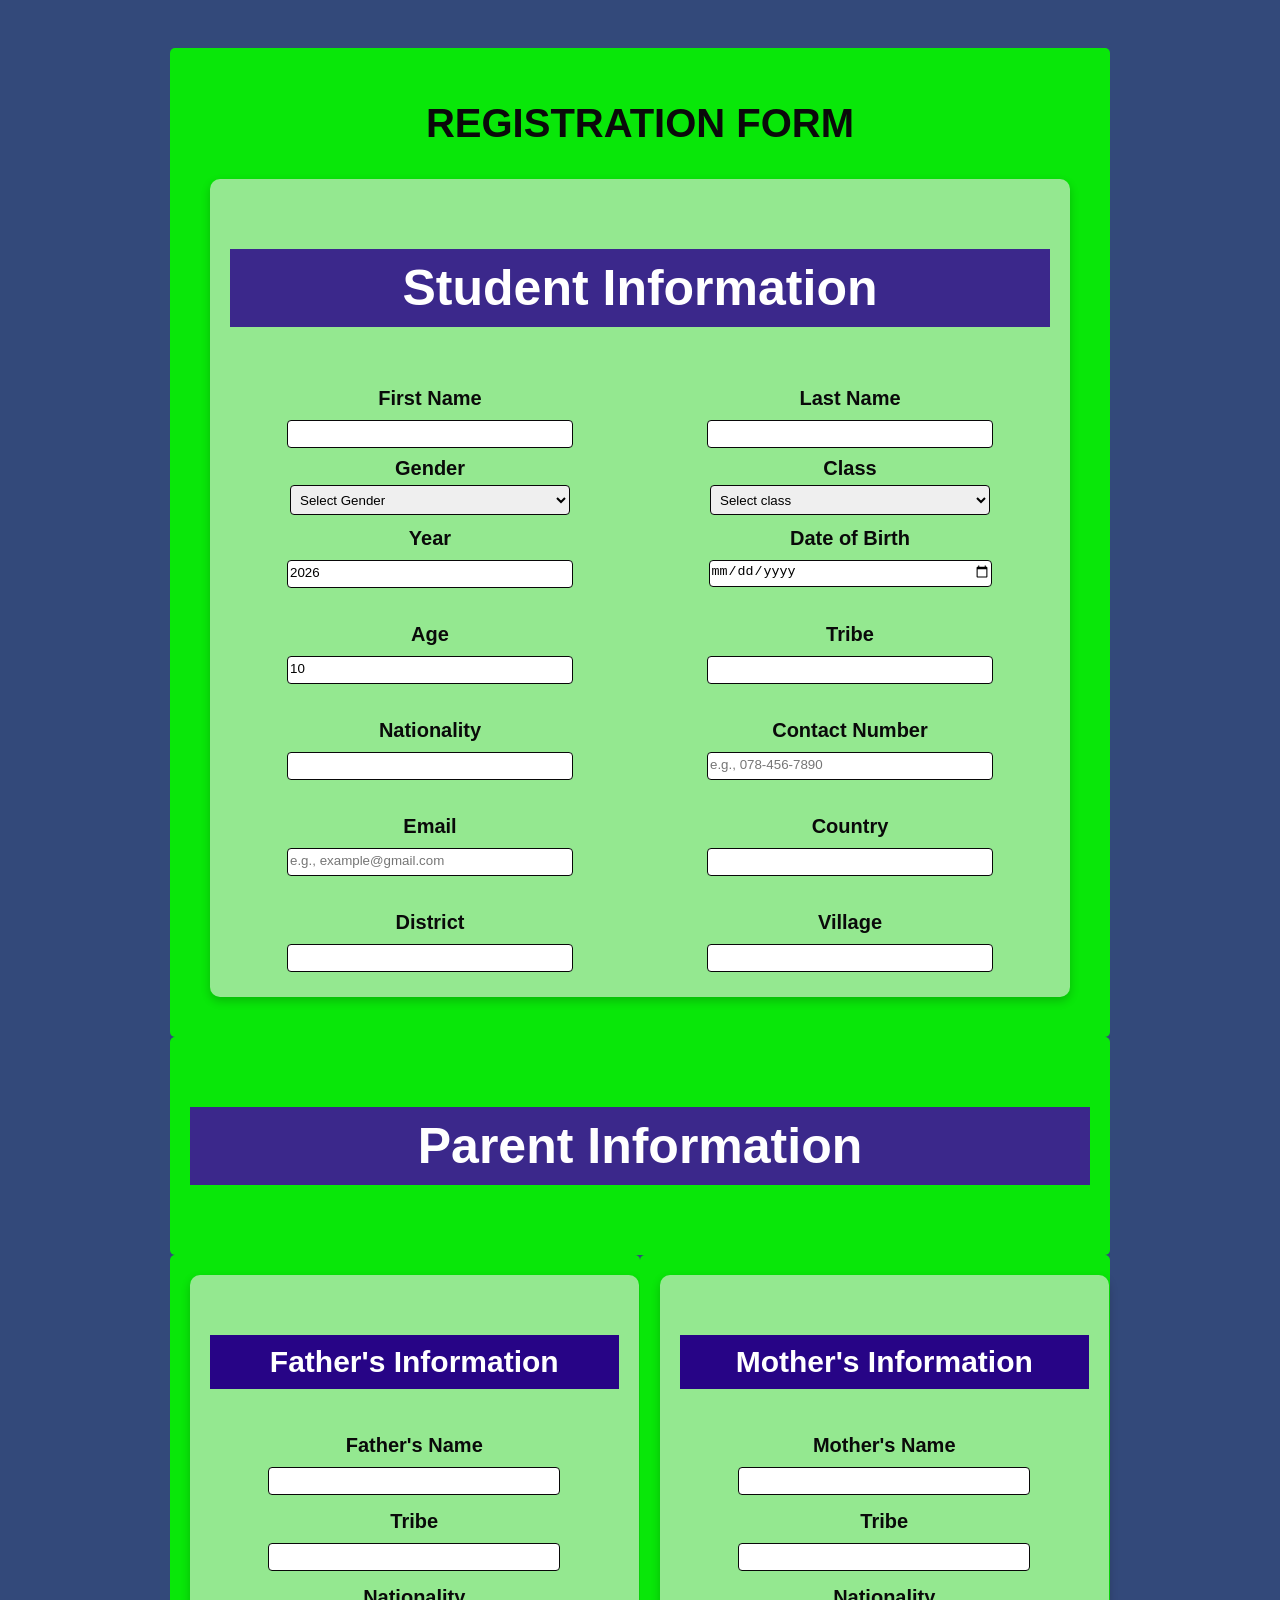
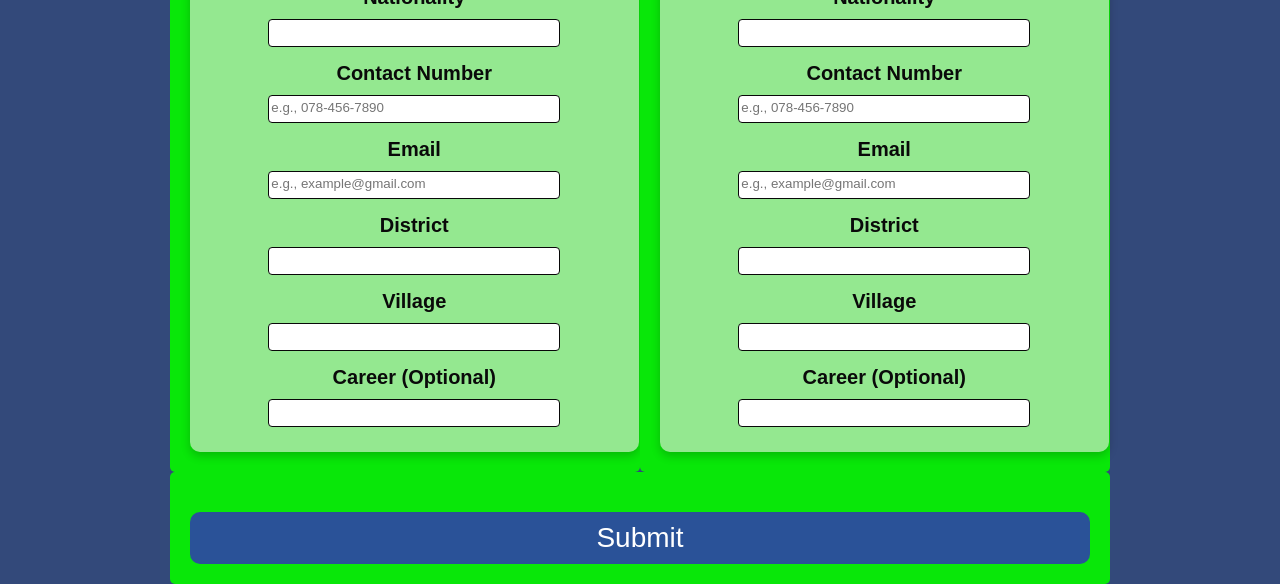
<file: schoolform.html>
<!DOCTYPE html>
<html>
    <head>
        <title>Khuzaifah AI Grid</title>
        <meta charset="UTF-8">
        <meta name="viewport" content="width=device-width, initial-scale=1.0">  
    </head>
        <style>
            body {
                font-family: Arial;
                background: rgb(51, 73, 122);
                color: white;
                text-align: center;
                padding: 20px;
            }
            .grid-container {
                width: fit-content;
                height: 200vh;
                display: grid;
                grid-auto-columns: 1fr;
                
                grid-auto-rows: 1fr;
                grid-template-areas: 
                    "b1 b1"
                    "b5 b5"
                    "b2 b4"
                    "b3 b3";
                gap: 0px;
                margin: 20px auto;
            
            }
        .grid-item{
                background-color: rgb(9, 231, 9);
                padding: 20px;
                border-radius: 5px;
            }
            .container{
            background-color: rgba(241, 234, 234, 0.6);
            
            
           
        }
        h2{
            color: rgb(10, 10, 10);
            font-weight: bolder;
            text-align: center; 
            font-size: 40px;
        }
        h3{
            color: white;
            font-weight: bolder;
            text-align: center; 
            font-size: 50px;
            background-color: rgb(59, 40, 139);
            padding: 10px;
        }
        h4{
            color: white;
            font-weight: bolder;
            text-align: center; 
            font-size: 30px;
            background-color: rgb(39, 4, 134);
            padding: 10px;
            margin-left:  0;
        }
    .regForm{
            display: block;
            padding: 20px;
            margin: 20px;
            height: fit-content;
            width:fit-content;
            background-color: rgba(241, 234, 234, 0.6);
            border-radius: 10px;
            box-shadow: 0 4px 10px rgba(0,0,0,0.2);

        }
        .father, .mother{
            display: block;
            padding: 20px;
            margin-top: 0px;
            height: fit-content;
            width: 95%;
            background-color: rgba(241, 234, 234, 0.6);
            border-radius: 10px;
            box-shadow: 0 4px 10px rgba(0,0,0,0.2);
        }
        label{
            font-size: 20px;
            font-weight: bolder;
            color: rgb(10, 10, 10);
            display: block;
            margin: 5px; 
            padding-top: 5px;
        }
        .row, .parent{
            display:grid;
            grid-template-columns: 400px 400px;
            grid-template-rows: 50px 50px;
            gap: 20px;
           
            
        }
        input {
            width: 70%;
            height: 20px;
            padding-bottom: 5px;
            margin: 5px 0;
            border-radius: 4px;
            border: 1px solid #080808;
        }
        select {
            width: 70%;
            height: 30px;
            padding: 5px;
            margin-top: 10px 0;
            border-radius: 4px;
            border: 1px solid #080808;
        }
        button {
            width: 100%;
            padding: 10px;
            background: #2a5298;
            color: white;
            border: none;
            border-radius: 10px;
            cursor: pointer;
            align-items: center;
             margin-top: 20px;
             font-size: 28px;
        }
        button:hover {
            background: #1606ec;
        }
        button:active {
            background: #f10410;
        }

        </style>
    </head>
    <body>
        <div class="grid-container">
            <nav class="grid-item" style="grid-area: b1;">
                <h2> REGISTRATION FORM</h2>

    <form class="regForm">

        <!-- Names -->
         <h3>Student Information</h3>
        <div class="row">
            <div>
                <label>First Name</label>
                <input type="text" id="firstName" required>
            </div>
            <div>
                <label>Last Name</label>
                <input type="text" id="lastName" required>
            </div>
        

        <!-- Gender -->
         <div>
        <label>Gender</label>
        <select id="gender" required>
            <option value="">Select Gender</option>
            <option>Male</option>
            <option>Female</option>
        </select>
        </div>

        <!-- Class & Year -->
        
            <div>
                <label>Class</label>
                 <select id="class" required>
            <option value="">Select class</option>
            <option>S.1</option>
            <option>S.2</option>
            <option>S.3</option>
            <option>S.4</option>
            <option>S.5</option>
            <option>S.6</option>
                    
        </select>
            </div>
            <div>
                <label>Year</label>
                <input type="number" id="year" value="2026" required>
            </div>
        

        <!-- DOB & Age -->
        
            <div>
                <label>Date of Birth</label>
                <input type="date" id="dob" required>
            </div>
            <div>
                <label>Age</label>
                <input type="number" id="age" value="10" required>
            </div>
        

        <!-- Tribe & Nationality -->
        
            <div>
                <label>Tribe</label>
                <input type="text" id="tribe" required>
            </div>
            <div>
                <label>Nationality</label>
                <input type="text" id="nationality" required>
            </div>
            <div>
                <label>Contact Number</label>
                <input type="tel" id="contact" placeholder="e.g., 078-456-7890" maxlength="10" minlength="10" required><br>
            </div>

        <!-- Email -->
         <div>
                <label>Email</label>
        <input type="email" id="email" placeholder="e.g., example@gmail.com" pattern="@gmail.com" title="it should include @gmail.com" required>
            </div>
        <!-- Address -->
        
            <div>
                <label>Country</label>
                <input type="text" id="country" required>
            </div>
            <div>
                <label>District</label>
                <input type="text" id="district" required>
            </div>
            <div>
                <label>Village</label>
                <input type="text" id="village" required>
            </div>
        </div>
    
            </nav>
            <div class="grid-item" style="grid-area: b5">
                 <h3>Parent Information</h3>
            </div>
            <nav class="grid-item" style="grid-area: b2;">
                <nav class="father">

                    <!---Father's Information--->
           <div>  <h4>Father's Information</h4>   </div>
        
         <div>
        <label>Father's Name</label>
        <input type="text" id="father" required>
        </div>

            <div>
                <label>Tribe</label>
                <input type="text" id="tribe" required>
            </div>

            <div>
                <label>Nationality</label>
                <input type="text" id="nationality" required>
            </div>
            <!-- Contact -->
             <div>  
         <label>Contact Number</label>
        <input type="tel" id="contact" placeholder="e.g., 078-456-7890" maxlength="10" minlength="10" required><br>
           </div>
        <!-- Email -->
         <div>
        <label>Email</label>
        <input type="email" id="email" placeholder="e.g., example@gmail.com" pattern="@gmail.com" title="it should include @gmail.com" required>
         </div> 

        <!-- Address -->
        
            <div>
                <label>District</label>
                <input type="text" id="district" required>
            </div>
            <div>
                <label>Village</label>
                <input type="text" id="village" required>
            </div>
        

        <!-- Optional Career -->
         <div>
        <label>Career (Optional)</label>
        <input type="text" id="career">
        </div>

    </nav>  
            </nav>
            <nav class="grid-item" style="grid-area: b4">
                <!...............Mother's Information.............>
             
            <nav class="mother">
            <div> <h4>Mother's Information</h4> </div>
                <div>
        <label>Mother's Name</label>
        <input type="text" id="mother" required>
        </div>  

        <div>
                <label>Tribe</label>
                <input type="text" id="tribe" required>
        </div>  

            <div>
                <label>Nationality</label>
                <input type="text" id="nationality" required>
            </div>

        <!-- Contact -->
         <div>
        <label>Contact Number</label>
        <input type="tel" id="contact" placeholder="e.g., 078-456-7890" maxlength="10" minlength="10" required><br>
        </div>

        <!-- Email -->
         <div>
        <label>Email</label>
        <input type="email" id="email" placeholder="e.g., example@gmail.com" pattern="@gmail.com" title="it should include @gmail.com"  required>
         </div> 

        <!-- Address -->
    
            <div>
                <label>District</label>
                <input type="text" id="district" required>
            </div>
            <div>
                <label>Village</label>
                <input type="text" id="village" required>
            </div>
        

        <!-- Optional Career -->
            <div>
        <label>Career (Optional)</label>
        <input type="text" id="career"><br>
        </div>  
    </nav>
        
    </nav>  
            </nav>
             <div class="grid-item" style="grid-area: b3">
                <button type="submit">Submit</button>
             </div>
           
            <!-- <div class="grid-item" style="grid-area: b6">Web Development</div>  -->
        </div>
        
    </body>
</html>
</file>
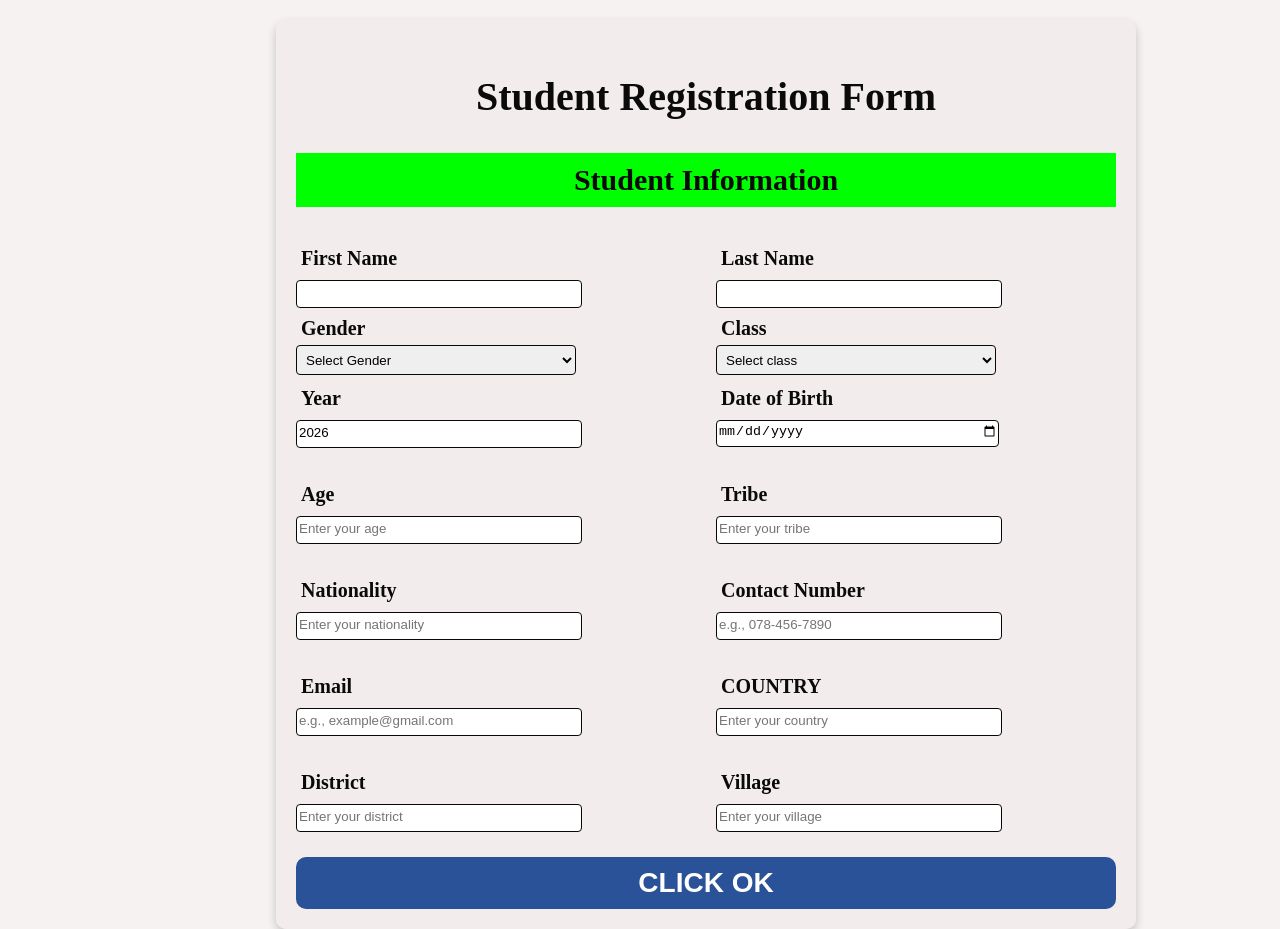
<file: studentform.html>
<!DOCTYPE html>
<html lang="en">
<head>
    <meta charset="UTF-8">
    <title>Registration System</title>

    <style>
        body{
           
            background-color: rgba(241, 234, 234, 0.6);
            justify-content: center;
            align-items: center;
            margin: 0;
            height: 100vh;
            padding: 0;
        }
       
        .container{
            background-color: rgba(241, 234, 234, 0.6); 
        }
        h2{
            color: rgb(10, 10, 10);
            font-weight: bolder;
            text-align: center; 
            font-size: 40px;
        }
        h3{
            color: rgb(10, 10, 10);
            font-weight: bolder;
            text-align: center; 
            font-size: 30px;
            background-color: rgb(0, 255, 0);
            padding: 10px;
        }
        h3:hover{
            background-color: rgb(37, 37, 37);
            color: rgb(4, 245, 64);
        }
        h4{
            color: rgb(10, 10, 10);
            font-weight: bolder;
            text-align: center; 
            font-size: 30px;
            background-color: rgb(0, 255, 0);
            padding: 10px;
            margin-left:  0;
        }
        .regForm{
            display: block;
            padding: 20px;
            margin: 20px;
            height: fit-content;
            width:fit-content;
            background-color: rgba(241, 234, 234, 0.6);
            border-radius: 10px;
            box-shadow: 0 4px 10px rgba(0,0,0,0.2);
            left: 20%;
            position: absolute;
            overflow: auto;

        }
        label{
            font-size: 20px;
            font-weight: bolder;
            color: rgb(10, 10, 10);
            display: block;
            margin: 5px; 
            padding-top: 5px;
        }
        .row, .parent{
            display:grid;
            grid-template-columns: 400px 400px;
            grid-template-rows: 50px 50px;
            gap: 20px;
            
        }
        input {
            width: 70%;
            height: 20px;
            padding-bottom: 5px;
            margin: 5px 0;
            border-radius: 4px;
            border: 1px solid #080808;
        }
        select {
            width: 70%;
            height: 30px;
            padding: 5px;
            margin-top: 10px 0;
            border-radius: 4px;
            border: 1px solid #080808;
        }
        button {
            width: 100%;
            padding: 10px;
            background: #2a5298;
            color: white;
            border: none;
            border-radius: 10px;
            cursor: pointer;
            align-items: center;
            margin-top: 20px;
            font-size: 28px;
            font-weight: bolder;
        }
        button:hover {
            background: #a9c3ee;
            color: black;
            font-size: 34px;
        }
        button:active {
            background: #f15b04;
        }

       
    </style>
   
</head>
<body>
    
<section >
   

    <form class="regForm" action="parent.html" method="post">
        <h2>Student Registration Form</h2>

        <!-- Names -->
         <h3>Student Information</h3>
        <div class="row">
            <div>
                <label>First Name</label>
                <input type="text" id="firstName" required>
            </div>
            <div>
                <label>Last Name</label>
                <input type="text" id="lastName" required>
            </div>
        

        <!-- Gender -->
         <div>
        <label>Gender</label>
        <select id="gender" required>
            <option value="">Select Gender</option>
            <option>Male</option>
            <option>Female</option>
        </select>
        </div>

        <!-- Class & Year -->
        
            <div>
                <label>Class</label>
                 <select id="class" required>
            <option value="">Select class</option>
            <option>S.1</option>
            <option>S.2</option>
            <option>S.3</option>
            <option>S.4</option>
            <option>S.5</option>
            <option>S.6</option>
                    
        </select>
            </div>
            <div>
                <label>Year</label>
                <input type="number" id="year" value="2026" required>
            </div>
        

        <!-- DOB & Age -->
        
            <div>
                <label>Date of Birth</label>
                <input type="date" id="dob" placeholder="YYYY-MM-DD" required>
            </div>
            <div>
                <label>Age</label>
                <input type="number" id="age" placeholder="Enter your age" required>
            </div>
        

        <!-- Tribe & Nationality -->
        
            <div>
                <label>Tribe</label>
                <input type="text" id="tribe" placeholder="Enter your tribe" required>
            </div>
            <div>
                <label>Nationality</label>
                <input type="text" id="nationality" placeholder="Enter your nationality" required>
            </div>
            <div>
                <label>Contact Number</label>
                <input type="tel" id="contact" placeholder="e.g., 078-456-7890" maxlength="10" minlength="10" required>
            </div>

        <!-- Email -->
         <div>
                <label>Email</label>
        <input type="email" id="email" placeholder="e.g., example@gmail.com"  title="it should include @gmail.com" required>
            </div>
        <!-- Address -->
          <div>
                <label>COUNTRY</label>
                <input type="text" id="country" placeholder="Enter your country" required>
            </div>
        
            <div>
                <label>District</label>
                <input type="text" id="district" placeholder="Enter your district" required>
            </div>
            <div>
                <label>Village</label>
                <input type="text" id="village" placeholder="Enter your village" required>
            </div>
        </div>
    

        <button type="submit">CLICK OK </button>

    </form>
</section>

</body>
</html>
</file>
<file: style.css>
*{
    margin: 0;
    padding: 0;
    box-sizing: border-box;
    font-family: Arial, sans-serif;
}

body{
    background: #f4f4f4;
}
.header{
    display: flex;
    justify-content: space-between;
    align-items: center;
    background: #004d40;
    padding: 15px 40px;
    position: sticky;
    top: 0;
    z-index: 1000;
}

.logo{
    display: flex;
    align-items: center;
    color: white;
}

.logo img{
    width: 50px;
    margin-right: 10px;
}

.navbar a{
    color: white;
    text-decoration: none;
    margin: 0 12px;
    font-weight: bold;
}

.navbar a:hover{
    color: gold;
}

.login-btn{
    background: gold;
    padding: 6px 12px;
    border-radius: 5px;
    color: black !important;
}
.menu-icon{
    display: none;
    font-size: 25px;
    color: white;
    cursor: pointer;
}


.overlay{
    position: absolute;
    top: 50%;
    left: 50%;
    transform: translate(-50%, -50%);
    color: white;
    text-align: center;
    background: rgba(0,0,0,0.5);
    padding: 20px;
    border-radius: 10px;
}

.overlay h1{
    font-size: 40px;
}

.overlay p{
    font-size: 18px;
    margin: 10px 0;
}

.btn{
    display: inline-block;
    background: gold;
    padding: 10px 20px;
    color: black;
    text-decoration: none;
    border-radius: 5px;
    margin-top: 10px;
}
/* ================= STATISTICS ================= */

.statistics{
    display:flex;
    justify-content:center;
    gap:40px;
    flex-wrap:wrap;
    padding:70px 20px;
    background:#ffffff;
}

.stat-box{
    width:220px;
    background:#004d40;
    color:white;
    padding:30px;
    text-align:center;
    border-radius:12px;
    transition:.4s;
    box-shadow:0 8px 20px rgba(0,0,0,.2);
}

.stat-box:hover{
    transform:translateY(-10px);
}

.stat-box i{
    font-size:45px;
    color:gold;
    margin-bottom:15px;
}

.stat-box h2{
    font-size:42px;
    margin-bottom:10px;
}

.stat-box p{
    font-size:18px;
}
/*================ ABOUT =================*/

.about{
    display:flex;
    align-items:center;
    justify-content:center;
    gap:60px;
    padding:80px 8%;
    background:#f8f9fa;
    flex-wrap:wrap;
}

.about-image{
    flex:1;
    min-width:320px;
}

.about-image img{
    width:100%;
    border-radius:15px;
    box-shadow:0 10px 30px rgba(0,0,0,0.7);
    transition:.5s;
}

.about-image img:hover{
    transform:scale(1.03);
}

.about-content{
    flex:1;
    min-width:320px;
}

.about-content h4{
    color:#ff9800;
    letter-spacing:2px;
    margin-bottom:10px;
}

.about-content h2{
    font-size:38px;
    color:rgb(0, 77, 64);
    margin-bottom:20px;
}

.about-content p{
    line-height:1.8;
    margin-bottom:20px;
    color:rgb(85, 85, 85);
    text-align:justify;
}

.about-features{
    display:grid;
    grid-template-columns:repeat(2,1fr);
    gap:15px;
    margin:30px 0;
}

.feature{
    font-weight:bold;
    color:#333;
}

.feature i{
    color:#2ecc71;
    margin-right:8px;
}

.about-btn{
    display:inline-block;
    background:#004d40;
    color:white;
    text-decoration:none;
    padding:14px 35px;
    border-radius:30px;
    transition:.4s;
}

.about-btn:hover{
    background:#ff9800;
}
/*=========================
VISION & MISSION
==========================*/

.vision-section{

    padding:90px 8%;
    background:rgb(245,245,245);

}

.section-title{

    text-align:center;
    margin-bottom:60px;

}

.section-title h2{

    font-size:40px;
    color:rgb(0,77,64);
    margin-bottom:10px;

}

.section-title p{

    color:rgb(90,90,90);
    font-size:18px;

}

.vision-container{

    display:grid;
    grid-template-columns:repeat(auto-fit,minmax(300px,1fr));
    gap:30px;

}

.vision-card{

    background:rgb(255,255,255);
    padding:40px;
    border-radius:15px;
    text-align:center;
    transition:0.5s;
    box-shadow:0 10px 25px rgba(0,0,0,.12);

}

.vision-card:hover{

    transform:translateY(-12px);

}

.vision-card i{

    font-size:60px;
    color:rgb(255,193,7);
    margin-bottom:25px;

}

.vision-card h3{

    font-size:28px;
    color:rgb(0,77,64);
    margin-bottom:20px;

}

.vision-card p{

    color:rgb(80,80,80);
    line-height:1.8;

}

.vision-card ul{

    list-style:none;

}

.vision-card ul li{

    padding:12px;
    border-bottom:1px solid rgb(230,230,230);
    color:rgb(60,60,60);

}

.vision-card ul li:last-child{

    border:none;

}
/*=========================
PRINCIPAL SECTION
=========================*/

.principal{

    display:flex;
    align-items:center;
    justify-content:center;
    gap:60px;

    padding:100px 8%;

    background:rgb(255,255,255);

    flex-wrap:wrap;

}

.principal-image{

    flex:1;
    min-width:320px;

}

.principal-image img{

    width:100%;

    border-radius:20px;

    box-shadow:0 12px 30px rgba(0,0,0,0.18);

    transition:0.5s;

}

.principal-image img:hover{

    transform:scale(1.03);

}

.principal-content{

    flex:1;

    min-width:320px;

}

.section-tag{

    display:inline-block;

    background:rgb(255,193,7);

    color:rgb(33,33,33);

    padding:8px 18px;

    border-radius:30px;

    font-weight:bold;

    margin-bottom:20px;

}

.principal-content h2{

    font-size:40px;

    color:rgb(0,77,64);

    margin-bottom:25px;

}

.principal-content p{

    color:rgb(80,80,80);

    line-height:1.9;

    margin-bottom:18px;

    text-align:justify;

}

.principal-info{

    margin-top:25px;

}

.principal-info h3{

    color:rgb(0,77,64);

    font-size:26px;

}

.principal-info p{

    color:rgb(120,120,120);

    margin-top:5px;

}

.principal-btn{

    display:inline-block;

    margin-top:30px;

    background:rgb(0,77,64);

    color:rgb(255,255,255);

    text-decoration:none;

    padding:14px 35px;

    border-radius:40px;

    transition:0.4s;

}

.principal-btn:hover{

    background:rgb(255,193,7);

    color:rgb(33,33,33);

}
/*==============================
WHY CHOOSE US
==============================*/

.why-us{

    padding:100px 8%;

    background:rgb(245,245,245);

}

.why-container{

    display:grid;

    grid-template-columns:repeat(auto-fit,minmax(300px,1fr));

    gap:30px;

    margin-top:60px;

}

.why-card{

    background:rgb(255,255,255);

    border-radius:15px;

    padding:40px 30px;

    text-align:center;

    transition:0.5s;

    box-shadow:0 8px 20px rgba(0,0,0,0.12);

}

.why-card:hover{

    transform:translateY(-12px);

    background:rgb(0,77,64);

}

.why-card:hover h3,

.why-card:hover p{

    color:rgb(255,255,255);

}

.why-card:hover i{

    color:rgb(255,193,7);

}

.why-card i{

    font-size:55px;

    color:rgb(0,77,64);

    margin-bottom:25px;

}

.why-card h3{

    font-size:24px;

    margin-bottom:15px;

    color:rgb(0,77,64);

    transition:0.5s;

}

.why-card p{

    color:rgb(90,90,90);

    line-height:1.8;

    transition:0.5s;

}
/*==============================
ACADEMIC PROGRAMMES
===============================*/

.academics{

    padding:100px 8%;

    background:rgb(255,255,255);

}

.academic-container{

    display:grid;

    grid-template-columns:repeat(auto-fit,minmax(340px,1fr));

    gap:35px;

    margin-top:60px;

}

.academic-card{

    background:rgb(255,255,255);

    border-radius:18px;

    overflow:hidden;

    box-shadow:0 12px 30px rgba(0,0,0,0.12);

    transition:0.5s;

}

.academic-card:hover{

    transform:translateY(-12px);

}

.academic-card img{

    width:100%;

    height:230px;

    object-fit:cover;

}

.academic-content{

    padding:30px;

}

.academic-content h3{

    color:rgb(0,77,64);

    margin-bottom:15px;

    font-size:25px;

}

.academic-content p{

    color:rgb(90,90,90);

    line-height:1.8;

    margin-bottom:25px;

}

.academic-btn{

    display:inline-block;

    text-decoration:none;

    background:rgb(0,77,64);

    color:rgb(255,255,255);

    padding:12px 30px;

    border-radius:40px;

    transition:0.4s;

}

.academic-btn:hover{

    background:rgb(255,193,7);

    color:rgb(0,0,0);

}
/*==============================
LATEST NEWS
===============================*/

.news{

    padding:100px 8%;

    background:rgb(245,245,245);

}

.news-container{

    display:grid;

    grid-template-columns:repeat(auto-fit,minmax(340px,1fr));

    gap:35px;

    margin-top:60px;

}

.news-card{

    background:rgb(255,255,255);

    border-radius:15px;

    overflow:hidden;

    box-shadow:0 10px 25px rgba(0,0,0,0.12);

    transition:.5s;

}

.news-card:hover{

    transform:translateY(-10px);

}

.news-card img{

    width:100%;

    height:220px;

    object-fit:cover;

}

.news-content{

    padding:25px;

}

.news-date{

    display:inline-block;

    color:rgb(255,140,0);

    font-weight:bold;

    margin-bottom:15px;

}

.news-content h3{

    color:rgb(0,77,64);

    margin-bottom:15px;

    font-size:24px;

}

.news-content p{

    color:rgb(90,90,90);

    line-height:1.8;

    margin-bottom:25px;

}

.news-btn{

    display:inline-block;

    background:rgb(0,77,64);

    color:rgb(255,255,255);

    text-decoration:none;

    padding:12px 28px;

    border-radius:30px;

    transition:.4s;

}

.news-btn:hover{

    background:rgb(255,193,7);

    color:rgb(0,0,0);

}
/*==============================
PHOTO GALLERY
===============================*/

.gallery{

    padding:100px 8%;

    background:rgb(255,255,255);

}

.gallery-container{

    display:grid;

    grid-template-columns:repeat(auto-fit,minmax(320px,1fr));

    gap:25px;

    margin-top:60px;

}

.gallery-item{

    position:relative;

    overflow:hidden;

    border-radius:15px;

    cursor:pointer;

    box-shadow:0 10px 25px rgba(0,0,0,0.15);

}

.gallery-item img{

    width:100%;

    height:260px;

    object-fit:cover;

    transition:0.6s;

}

.gallery-item:hover img{

    transform:scale(1.15);

}

.gallery-overlay{

    position:absolute;

    left:0;

    bottom:-100%;

    width:100%;

    height:100%;

    background:rgba(0,77,64,0.75);

    display:flex;

    justify-content:center;

    align-items:center;

    transition:0.5s;

}

.gallery-item:hover .gallery-overlay{

    bottom:0;

}

.gallery-overlay h3{

    color:rgb(255,255,255);

    font-size:30px;

    text-align:center;

}

.gallery-button{

    text-align:center;

    margin-top:50px;

}

.gallery-btn{

    display:inline-block;

    background:rgb(0,77,64);

    color:rgb(255,255,255);

    text-decoration:none;

    padding:15px 40px;

    border-radius:40px;

    transition:0.4s;

}

.gallery-btn:hover{

    background:rgb(255,193,7);

    color:rgb(0,0,0);

}
/*==============================
CONTACT SECTION
===============================*/

.contact{

    padding:100px 8%;

    background:rgb(255,255,255);

}

.contact-container{

    display:grid;

    grid-template-columns:1fr 1fr;

    gap:50px;

    margin-top:60px;

}

.contact-info{

    display:flex;

    flex-direction:column;

    gap:25px;

}

.info-box{

    display:flex;

    align-items:center;

    gap:20px;

    background:rgb(245,245,245);

    padding:25px;

    border-radius:12px;

    transition:.4s;

}

.info-box:hover{

    background:rgb(0,77,64);

    color:white;

}

.info-box i{

    font-size:30px;

    color:rgb(255,193,7);

}

.info-box h3{

    margin-bottom:8px;

}

.contact-form{

    background:rgb(245,245,245);

    padding:35px;

    border-radius:15px;

}

.contact-form form{

    display:flex;

    flex-direction:column;

    gap:18px;

}

.contact-form input,

.contact-form textarea{

    padding:15px;

    border:1px solid rgb(210,210,210);

    border-radius:8px;

    font-size:16px;

    outline:none;

}

.contact-form input:focus,

.contact-form textarea:focus{

    border:2px solid rgb(0,77,64);

}

.contact-form button{

    background:rgb(0,77,64);

    color:white;

    border:none;

    padding:15px;

    font-size:17px;

    border-radius:8px;

    cursor:pointer;

    transition:.4s;

}

.contact-form button:hover{

    background:rgb(255,193,7);

    color:black;

}


/*==============================
MAP
===============================*/

.map{

    padding:80px 8%;

    background:rgb(245,245,245);

}

.map iframe{

    border-radius:15px;

    box-shadow:0 10px 25px rgba(0,0,0,0.15);

}
/*==============================
FOOTER
===============================*/

.footer{

    background:rgb(0,77,64);

    color:rgb(255,255,255);

    padding:60px 8% 20px;

}

.footer-container{

    display:grid;

    grid-template-columns:repeat(auto-fit,minmax(220px,1fr));

    gap:30px;

}

.footer-box h2,
.footer-box h3{

    margin-bottom:15px;

}

.footer-box p,
.footer-box a{

    color:rgb(220,220,220);

    text-decoration:none;

    display:block;

    margin-bottom:10px;

    transition:.3s;

}

.footer-box a:hover{

    color:rgb(255,193,7);

}

.footer-bottom{

    text-align:center;

    margin-top:40px;

    padding-top:20px;

    border-top:1px solid rgb(255,255,255,0.2);

    color:rgb(200,200,200);

}
.hide{
    display: none;
}

.hero {
  position: relative;
  width: 100%;
  height: 100vh; /* full screen hero. Change if needed */
  overflow: hidden;
}

.slide {
  position: absolute;
  top: 0;
  left: 0;
  width: 100%;
  height: 100%;
  opacity: 0;
  animation: fade 12s infinite;
}

.slide img {
  width: 100%;
  height: 100%;
  object-fit: cover; /* makes image cover without stretching */
}

.overlay {
  position: absolute;
  top: 50%;
  left: 50%;
  transform: translate(-50%, -50%);
  text-align: center;
  color: white;
  z-index: 2;
}

/* Timing for each slide */
.slide:nth-child(1) {
  animation-delay: 0s;
}
.slide:nth-child(2) {
  animation-delay: 4s;
}
.slide:nth-child(3) {
  animation-delay: 8s;
}

/* Fade animation */
@keyframes fade {
 0%   { opacity: 0; }
 8%   { opacity: 1; } /* fade in */
 33%  { opacity: 1; } /* stay visible */
 41%  { opacity: 0; } /* fade out */
 100% { opacity: 0; }
}


@media(max-width:768px){

    .navbar{
        display: none;
        flex-direction: column;
        background: #004d40;
        position: absolute;
        top: 70px;
        right: 0;
        width: 200px;
        padding: 10px;
    }

    .navbar.active{
        display: flex;
    }

    .menu-icon{
        display: block;
    }
    .contact-container{

        grid-template-columns:1fr;

    }

}
</file>
<file: Academics.css>
/* ==========================
   GENERAL STYLING
========================== */

*{
    margin: 0;
    padding: 0;
    box-sizing: border-box;
}

body{
    font-family: Arial, Helvetica, sans-serif;
    background: rgb(244, 247, 250);
    color: rgb(51, 51, 51);
    line-height: 1.6;
    padding: 20px;
}
.register{
    color: red;
    text-decoration: none;
    font-weight: bolder;
}

/* ==========================
   ELEMENT SELECTORS
========================== */


table{
    width: 70%;
    margin: 30px auto;
    border-collapse: collapse;
    background: white;
}

th{
    background: darkblue;
    color: white;
    padding: 12px;
}

td{
    padding: 10px;
    text-align: center;
}

tr:nth-child(even){
    background: rgb(242, 242, 242);
}

tr:hover{
    background: rgb(214, 234, 248);
}
.headings{
    background: navy;
    color: white;
}


h1{
    text-align: center;
    color: darkblue;
    font-size: 40px;
    margin-top: 20px;
}

h2{
    text-align: center;
    color: crimson;
    margin-bottom: 20px;
}

h3{
    color: darkblue;
    margin-bottom: 10px;
    text-align: center;
}

h4{
    color: green;
    margin-top: 15px;
    margin-bottom: 10px;
    margin-left: 30px;
}

p{
    text-align: center;
    font-size: 18px;
    margin: 20px;
}

span{
    color: red;
    font-weight: bold;
}

ul{
    margin-left: 30px;
}

li{
    margin-bottom: 8px;
}

u{
    display: inline;
    color: red;
    font-weight: bold;
}

/* ==========================
   CLASS SELECTORS
========================== */

.section{
    background: white;
    margin: 25px auto;
    width: 80%;
    padding: 20px;
    border-radius: 10px;
    box-shadow: 0px 5px 15px rgba(0,0,0,0.2);
}
.pay{
    display: flex;
    flex-direction: rows;
    justify-content: space-between;
    
}
.mtn{
    font-size: larger;
    left: 40px;

}
.airtel{
    font-size: larger;
    margin-right: 40px;
}
.note{
    margin-top: 15px;
    background: #fff3cd;
    color: #856404;
    padding: 12px;
    border-left: 5px solid orange;
    border-radius: 5px;
}

.contact-info{
    text-align: center;
    background: darkblue;
    color: white;
    width: 350px;
    margin: 30px auto;
    padding: 20px;
    border-radius: 10px;
}

.amk{
    font-weight: bold;
    color: darkred;
}

.location{
    text-align: center;
    font-size: 20px;
    color: darkgreen;
    font-weight: bold;
    margin-top: 30px;
}


/* ==========================
   ID SELECTOR
========================== */

#SHS{
    color: green;
    font-size: 20px;
    font-weight: bold;
}

/* ==========================
   RESPONSIVE DESIGN
========================== */

@media(max-width:768px){

    table{
        width:100%;
    }
    .pay{
        display: block;
    }
    h4{
        text-align: center;
    }

    .section{
        width:95%;
    }

    .contact-info{
        width:95%;
    }

    h1{
        font-size:28px;
    }

    h2{
        font-size:22px;
    }

    p{
        font-size:16px;
    }
}.admission{
    width: 420px;
    margin: 30px auto;
    padding: 20px;
    background: linear-gradient(135deg, rgb(0, 51, 102), rgb(0, 80, 158));
    color: white;
    text-align: center;
    font-size: 22px;
    font-weight: bold;
    border-radius: 15px;
    box-shadow: 0 8px 20px rgba(0,0,0,0.3);

    /* Animation */
    animation: floatBox 4s ease-in-out infinite;
    transition: transform 0.5s, box-shadow 0.5s;
}

.admission:hover{
    transform: scale(1.08);
    box-shadow: 0 16px 30px rgba(0,0,0,0.5);
}

.admission span{
    display: block;
    margin-top: 12px;
    color: gold;
    font-size: 26px;
}

/* Floating animation */

@keyframes floatBox{

    0%{
        transform: translateY(0);
    }

    50%{
        transform: translateY(-15px);
    }

    100%{
        transform: translateY(0);
    }

}
</file>
